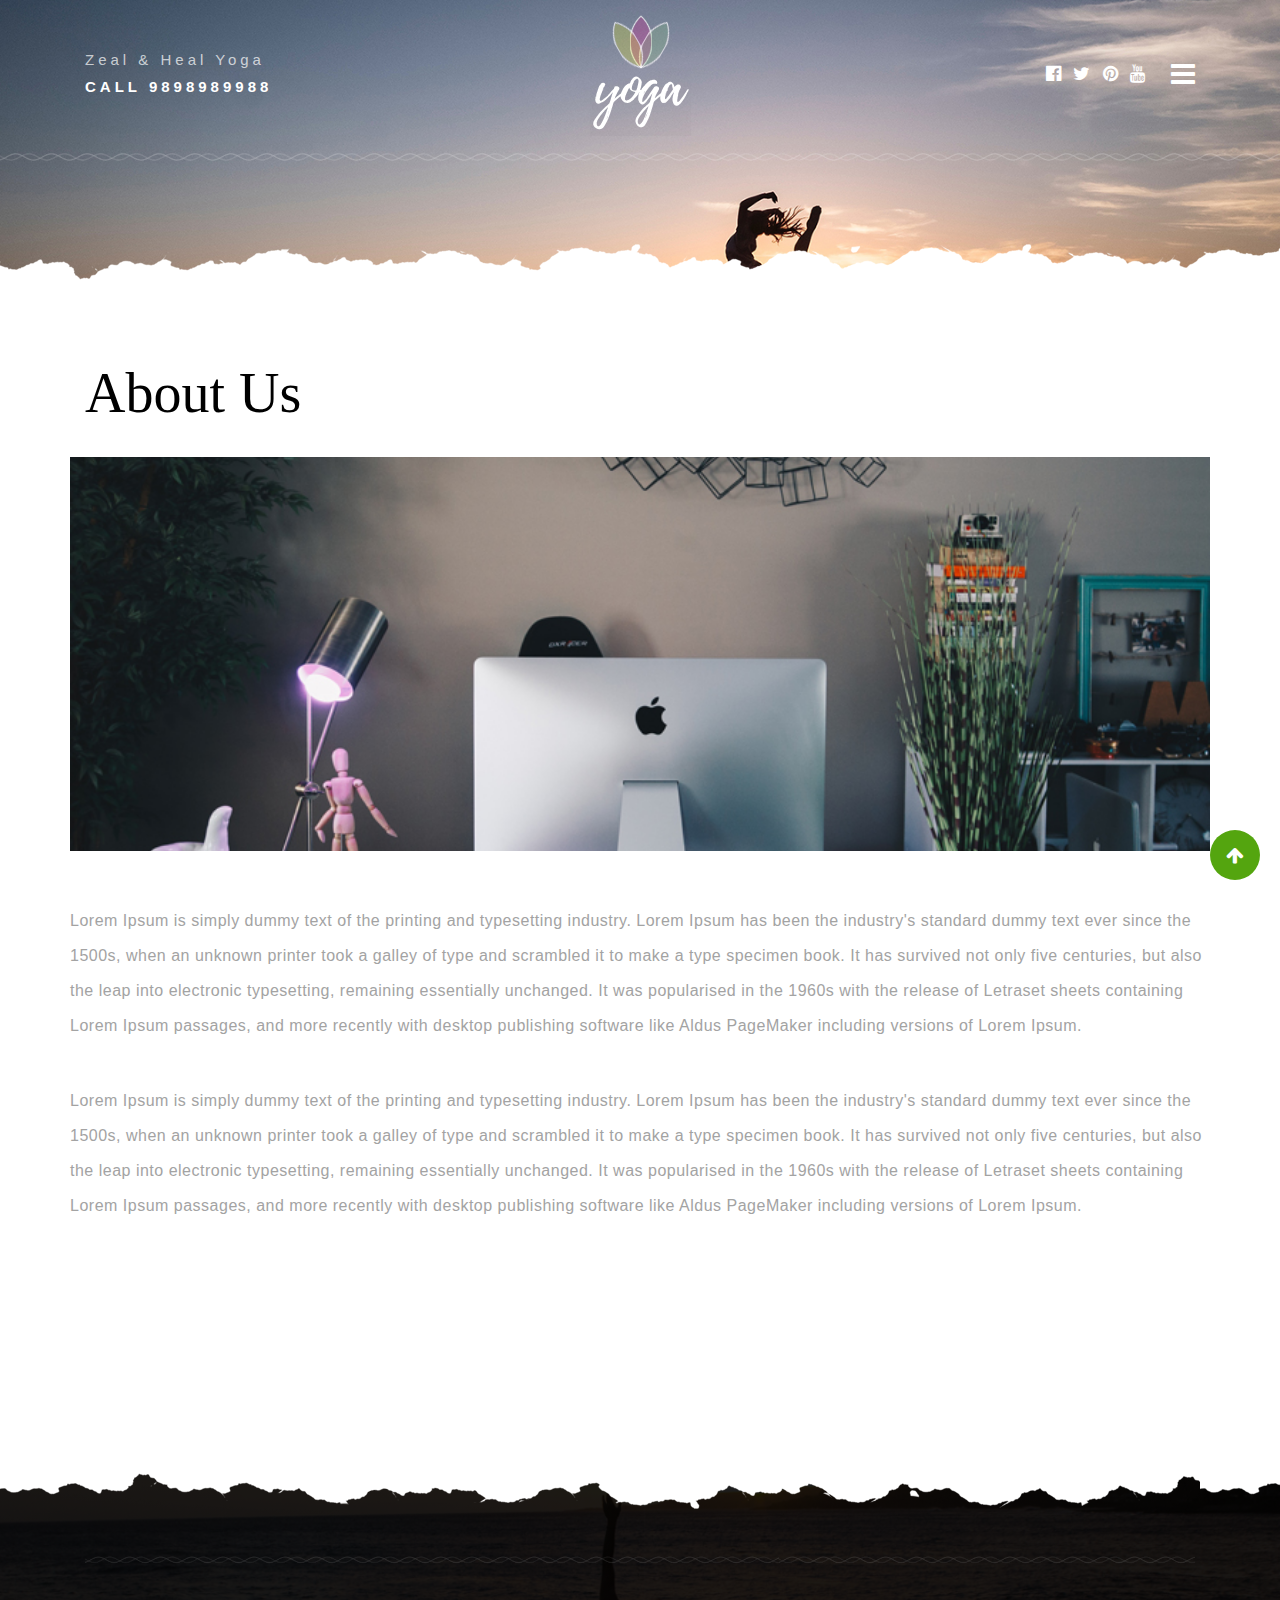
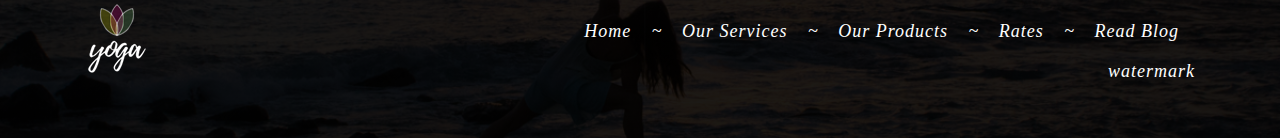
<file: about.html>
<!doctype html>
<html lang="en">

<head>
    <!-- Required meta tags -->
    <meta charset="utf-8">
    <meta name="viewport" content="width=device-width, initial-scale=1, shrink-to-fit=no">
    <meta name="description" content="">
    <meta name="author" content="">
    <title>Shoppy</title>
    <!-- Bootstrap CSS -->
    <link rel="stylesheet" href="https://maxcdn.bootstrapcdn.com/bootstrap/4.0.0/css/bootstrap.min.css" integrity="sha384-Gn5384xqQ1aoWXA+058RXPxPg6fy4IWvTNh0E263XmFcJlSAwiGgFAW/dAiS6JXm" crossorigin="anonymous">
    <link href="https://fonts.googleapis.com/css?family=Montserrat:100,200,300,400,500,600,700,800|Old+Standard+TT:400,400i,700" rel="stylesheet">
    <link href="https://cdnjs.cloudflare.com/ajax/libs/font-awesome/4.7.0/css/font-awesome.css" rel="stylesheet">
    <link rel="stylesheet" href="css/animate.css">
    <link rel="stylesheet" href="css/main.css">
    <style>
        .banner-home {
            height: auto;
            padding-top: 200px;
        }

    </style>
</head>

<body>
    <!-- Header section Start-->
    <header class="top">
        <div id="mySidenav" class="sidenav">
            <a href="javascript:void(0)" class="closebtn" onclick="closeNav()">&times;</a>
            <a class="active" href="index.html">Home</a>
            <a href="about.html">About</a>
            <a href="services.html">Programs</a>
            <a href="blog-page.html">Blog</a>
        </div>

        <nav id="navbar">
            <!-- container Start-->
            <div class="container">
                <!--Row Start-->
                <div class="row">
                    <div class="col-lg-5 col-md-5 align-self-center left-side">
                        <p>Zeal & Heal Yoga <span>call 9898989988</span></p>
                    </div>
                    <div class="col-lg-2 col-md-2 col-5 align-self-center logo">
                        <a href="index.html"><img src="images/nav-logo.png" alt="logo"></a>
                    </div>
                    <div class="col-lg-5 col-md-5 col-7 align-self-center right-side">
                        <div class="social-icons square">
                            <!-- Page Content -->
                            <div id="page-content-wrapper">
                                <span class="slide-menu" onclick="openNav()"><i class="fa fa-bars" aria-hidden="true"></i></span>
                            </div>
                        </div>
                        <div class="social-icons another">
                            <i class="fa fa-facebook-official" aria-hidden="true"></i>
                            <i class="fa fa-twitter" aria-hidden="true"></i>
                            <i class="fa fa-pinterest" aria-hidden="true"></i>
                            <i class="fa fa-youtube" aria-hidden="true"></i>
                        </div>
                    </div>
                </div>
                <!--Row Ended-->
            </div>
            <!-- container Ended-->
        </nav>
        <img class="border-img" src="images/border.png" width="100%" alt="">
    </header>
    <!-- Header section Ended-->

    <section class="banner-another"></section>
    <!-- About Section Start -->
    <div id="about-us">
        <div class="container">
            <h3 data-aos="fade-up" data-aos-delay="300">About us</h3>
            <div class="row" data-aos="fade-up" data-aos-delay="500">
                <div>
                    <img src="images/about.jpg" alt="about-bg" class="thumbnail image">
                    <p>Lorem Ipsum is simply dummy text of the printing and typesetting industry. Lorem Ipsum has been the industry's standard dummy text ever since the 1500s, when an unknown printer took a galley of type and scrambled it to make a type specimen book. It has survived not only five centuries, but also the leap into electronic typesetting, remaining essentially unchanged. It was popularised in the 1960s with the release of Letraset sheets containing Lorem Ipsum passages, and more recently with desktop publishing software like Aldus PageMaker including versions of Lorem Ipsum.</p>
                    <p>Lorem Ipsum is simply dummy text of the printing and typesetting industry. Lorem Ipsum has been the industry's standard dummy text ever since the 1500s, when an unknown printer took a galley of type and scrambled it to make a type specimen book. It has survived not only five centuries, but also the leap into electronic typesetting, remaining essentially unchanged. It was popularised in the 1960s with the release of Letraset sheets containing Lorem Ipsum passages, and more recently with desktop publishing software like Aldus PageMaker including versions of Lorem Ipsum.</p>
                </div>
            </div>
        </div>
    </div>
    <!-- About Section End -->

    <footer class="contact">
        <div class="gradient"></div>
        <div class="copyright">
            <div class="container">
                <div class="row border-img">
                    <div class="col-md-12">
                        <img src="images/border.png" alt="">
                    </div>
                </div>
            </div>
            <div class="container">
                <div class="row">
                    <div class="col-lg-3 col-md-12">
                        <a href="index.html"><img src="images/footer-logo-bg.png" alt="logo"></a>
                    </div>
                    <div class="col-lg-9 col-md-12 right-part">
                        <ul class="ml-auto">
                            <li class="nav-item active">
                                <a class="nav-link active" href="index.html">Home <span class="sr-only">(current)</span></a>
                            </li>
                            <li><a class="hidden-xs">~</a></li>
                  <li class="nav-item"><a class="nav-link" href="#">Our Services</a></li>
                            <li><a class="hidden-xs">~</a></li>
                            <li class="nav-item"><a class="nav-link" href="#">Our Products</a></li>
                            <li><a class="hidden-xs">~</a></li>
                            <li class="nav-item"><a class="nav-link" href="#">Rates</a></li>
                            <li><a class="hidden-xs">~</a></li>
                            <li class="nav-item"><a class="nav-link" href="#">Read Blog</a></li>
                        </ul>
                        <p> watermark</p>
                    </div>
                </div>
            </div>
        </div>
    </footer>
    <!-- Return to Top -->
    <a href="javascript:" id="return-to-top"><i class="fa fa-arrow-up" aria-hidden="true"></i></a>

    <!-- jQuery first, then Popper.js, then Bootstrap JS -->
    <script src="https://ajax.googleapis.com/ajax/libs/jquery/3.3.1/jquery.min.js"></script>
    <script src="https://cdnjs.cloudflare.com/ajax/libs/popper.js/1.12.9/umd/popper.min.js" integrity="sha384-ApNbgh9B+Y1QKtv3Rn7W3mgPxhU9K/ScQsAP7hUibX39j7fakFPskvXusvfa0b4Q" crossorigin="anonymous"></script>
    <script src="https://maxcdn.bootstrapcdn.com/bootstrap/4.0.0/js/bootstrap.min.js" integrity="sha384-JZR6Spejh4U02d8jOt6vLEHfe/JQGiRRSQQxSfFWpi1MquVdAyjUar5+76PVCmYl" crossorigin="anonymous"></script>
    <!-- Custom JavaScript -->
    <script src="js/animate.js"></script>
    <script src="js/custom.js"></script>
    <script>


    </script>
</body>

</html>
</file>
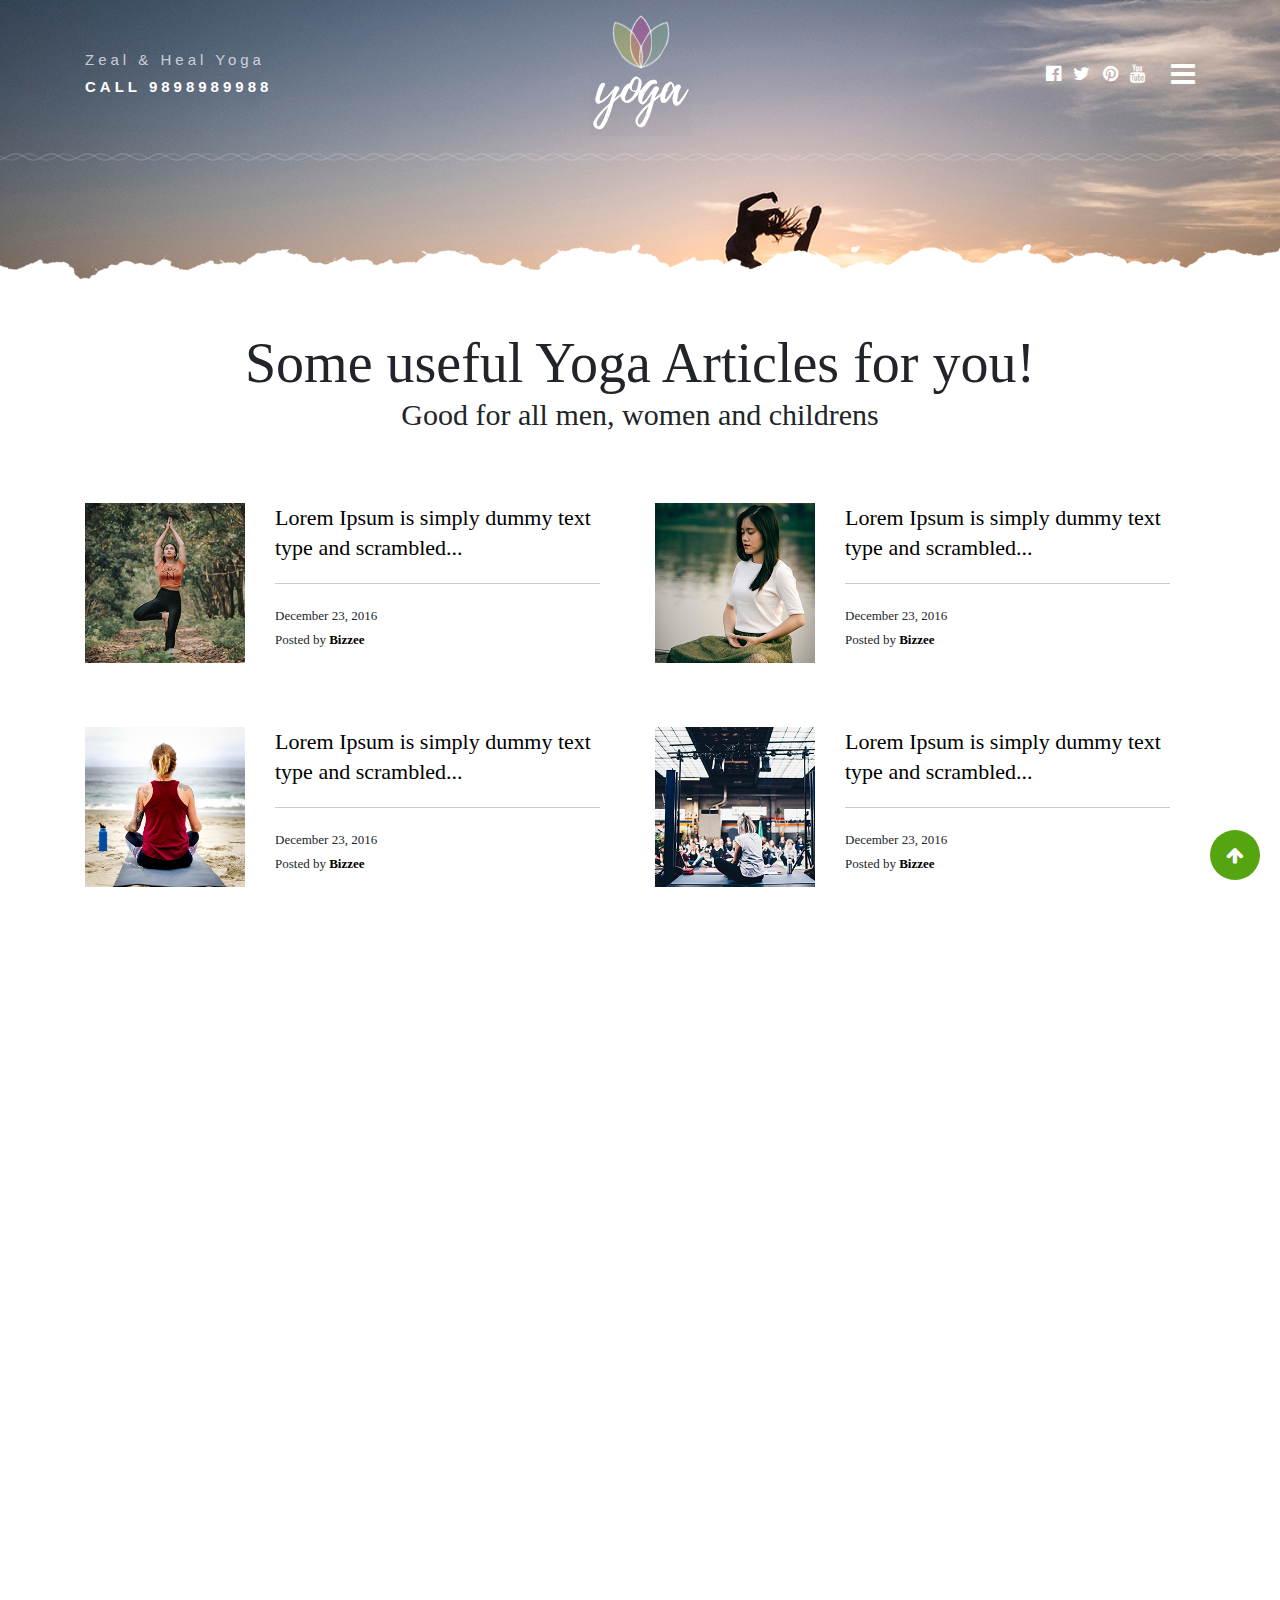
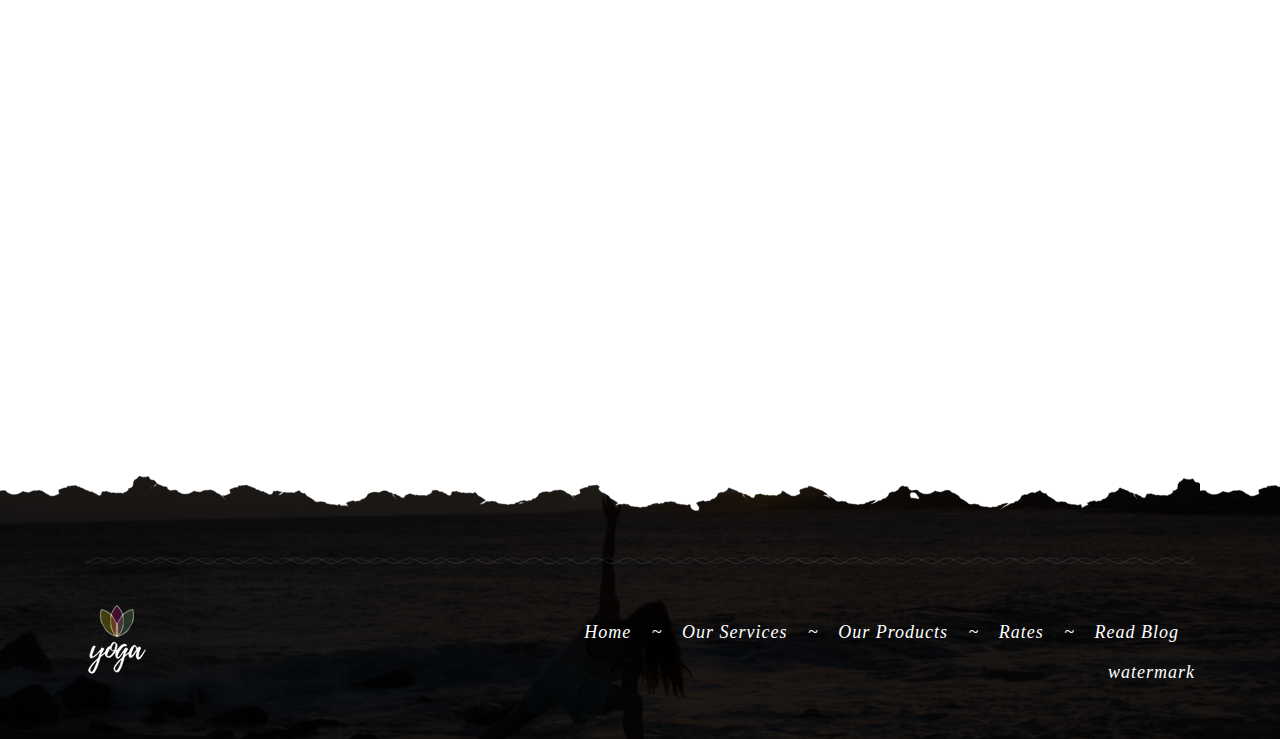
<file: blog-page.html>
<!doctype html>
<html lang="en">

<head>
    <!-- Required meta tags -->
    <meta charset="utf-8">
    <meta name="viewport" content="width=device-width, initial-scale=1, shrink-to-fit=no">
    <meta name="description" content="">
    <meta name="author" content="">
    <title>Shoppy</title>
    <!-- Bootstrap CSS -->
    <link rel="stylesheet" href="https://maxcdn.bootstrapcdn.com/bootstrap/4.0.0/css/bootstrap.min.css" integrity="sha384-Gn5384xqQ1aoWXA+058RXPxPg6fy4IWvTNh0E263XmFcJlSAwiGgFAW/dAiS6JXm" crossorigin="anonymous">
    <link href="https://fonts.googleapis.com/css?family=Montserrat:100,200,300,400,500,600,700,800|Old+Standard+TT:400,400i,700" rel="stylesheet">
    <link href="https://cdnjs.cloudflare.com/ajax/libs/font-awesome/4.7.0/css/font-awesome.css" rel="stylesheet">
    <link rel="stylesheet" href="css/animate.css">
    <link rel="stylesheet" href="css/main.css">
    <style>
        .banner-home {
            height: auto;
            padding-top: 200px;
        }

    </style>
</head>

<body>
    <!-- Header section Start-->
    <header class="top">
        <div id="mySidenav" class="sidenav">
            <a href="javascript:void(0)" class="closebtn" onclick="closeNav()">&times;</a>
            <a class="active" href="index.html">Home</a>
            <a href="about.html">About</a>
            <a href="services.html">Programs</a>
            <a href="blog-page.html">Blog</a>
        </div>

        <nav id="navbar">
            <!-- container Start-->
            <div class="container">
                <!--Row Start-->
                <div class="row">
                    <div class="col-lg-5 col-md-5 align-self-center left-side">
                        <p>Zeal & Heal Yoga <span>call 9898989988</span></p>
                    </div>
                    <div class="col-lg-2 col-md-2 col-5 align-self-center logo">
                        <a href="index.html"><img src="images/nav-logo.png" alt="logo"></a>
                    </div>
                    <div class="col-lg-5 col-md-5 col-7 align-self-center right-side">
                        <div class="social-icons square">
                            <!-- Page Content -->
                            <div id="page-content-wrapper">
                                <span class="slide-menu" onclick="openNav()"><i class="fa fa-bars" aria-hidden="true"></i></span>
                            </div>
                        </div>
                        <div class="social-icons another">
                            <i class="fa fa-facebook-official" aria-hidden="true"></i>
                            <i class="fa fa-twitter" aria-hidden="true"></i>
                            <i class="fa fa-pinterest" aria-hidden="true"></i>
                            <i class="fa fa-youtube" aria-hidden="true"></i>
                        </div>
                    </div>
                </div>
                <!--Row Ended-->
            </div>
            <!-- container Ended-->
        </nav>
        <img class="border-img" src="images/border.png" width="100%" alt="">
    </header>
    <!-- Header section Ended-->

    <section class="banner-another ">
        <!-- Banner section Start-->
    </section>
    <section class="blog-page">
        <div class="container">
            <div class="row">
                <div class="col-md-12 col-12 heading" data-aos="fade-up" data-aos-delay="300">
                    <h2>Some useful Yoga Articles for you!</h2>
                    <h3>Good for all men, women and childrens</h3>
                </div>
            </div>
            <div class="row">
                <div class="col-md-12 col-12" data-aos="fade-up" data-aos-delay="400">
                    <div class="row">
                        <div class="col-lg-6 col-md-12 col-12">
                            <div class="row">
                                <div class="col-md-4">
                                    <figure>
                                        <a href="blog_single.html"><img src="images/blog-1.jpg" alt="The Pulpit Rock" width="304" height="228"></a>
                                    </figure>
                                </div>
                                <div class="col-md-8 inner-content">
                                    <h4><a href="blog_single.html">Lorem Ipsum is simply dummy text type and scrambled...</a></h4>
                                    <p><span>December 23, 2016</span>Posted by <b><a href="blog_single.html">Bizzee</a></b></p>
                                </div>
                            </div>
                        </div>
                        <div class="col-lg-6 col-md-12 col-12">
                            <div class="row">
                                <div class="col-md-4">
                                    <figure>
                                        <a href="blog_single.html"><img src="images/blog-2.jpg" alt="The Pulpit Rock" width="304" height="228"></a>
                                    </figure>
                                </div>
                                <div class="col-md-8 inner-content">
                                    <h4><a href="blog_single.html">Lorem Ipsum is simply dummy text type and scrambled...</a></h4>
                                    <p><span>December 23, 2016</span>Posted by <b><a href="blog_single.html">Bizzee</a></b></p>
                                    <p></p>
                                </div>
                            </div>
                        </div>
                    </div>
                </div>
                <div class="col-md-12 col-12" data-aos="fade-up" data-aos-delay="400">
                    <div class="row">
                        <div class="col-lg-6 col-md-12 col-12">
                            <div class="row">
                                <div class="col-md-4">
                                    <figure>
                                        <a href="blog_single.html"><img src="images/blog-3.jpg" alt="The Pulpit Rock" width="304" height="228"></a>
                                    </figure>
                                </div>
                                <div class="col-md-8 inner-content">
                                    <h4><a href="blog_single.html">Lorem Ipsum is simply dummy text type and scrambled...</a></h4>
                                    <p><span>December 23, 2016</span>Posted by <b><a href="blog_single.html">Bizzee</a></b></p>
                                </div>
                            </div>
                        </div>
                        <div class="col-lg-6 col-md-12 col-12">
                            <div class="row">
                                <div class="col-md-4">
                                    <figure>
                                        <a href="blog_single.html"><img src="images/blog-4.jpg" alt="The Pulpit Rock" width="304" height="228"></a>
                                    </figure>
                                </div>
                                <div class="col-md-8 inner-content">
                                    <h4><a href="blog_single.html">Lorem Ipsum is simply dummy text type and scrambled...</a></h4>
                                    <p><span>December 23, 2016</span>Posted by <b><a href="blog_single.html">Bizzee</a></b></p>
                                </div>
                            </div>
                        </div>
                    </div>
                </div>
            </div>
            <div class="row">
                <div class="col-md-12 col-12" data-aos="fade-up" data-aos-delay="400">
                    <div class="row">
                        <div class="col-lg-6 col-md-12 col-12">
                            <div class="row">
                                <div class="col-md-4">
                                    <figure>
                                        <a href="blog_single.html"><img src="images/blog-1.jpg" alt="The Pulpit Rock" width="304" height="228"></a>
                                    </figure>
                                </div>
                                <div class="col-md-8 inner-content">
                                    <h4><a href="blog_single.html">Lorem Ipsum is simply dummy text type and scrambled...</a></h4>
                                    <p><span>December 23, 2016</span>Posted by <b><a href="blog_single.html">Bizzee</a></b></p>
                                </div>
                            </div>
                        </div>
                        <div class="col-lg-6 col-md-12 col-12">
                            <div class="row">
                                <div class="col-md-4">
                                    <figure>
                                        <a href="blog_single.html"><img src="images/blog-2.jpg" alt="The Pulpit Rock" width="304" height="228"></a>
                                    </figure>
                                </div>
                                <div class="col-md-8 inner-content">
                                    <h4><a href="blog_single.html">Lorem Ipsum is simply dummy text type and scrambled...</a></h4>
                                    <p><span>December 23, 2016</span>Posted by <b><a href="blog_single.html">Bizzee</a></b></p>
                                    <p></p>
                                </div>
                            </div>
                        </div>
                    </div>
                </div>
                <div class="col-md-12 col-12" data-aos="fade-up" data-aos-delay="400">
                    <div class="row">
                        <div class="col-lg-6 col-md-12 col-12">
                            <div class="row">
                                <div class="col-md-4">
                                    <figure>
                                        <a href="blog_single.html"><img src="images/blog-3.jpg" alt="The Pulpit Rock" width="304" height="228"></a>
                                    </figure>
                                </div>
                                <div class="col-md-8 inner-content">
                                    <h4><a href="blog_single.html">Lorem Ipsum is simply dummy text type and scrambled...</a></h4>
                                    <p><span>December 23, 2016</span>Posted by <b><a href="blog_single.html">Bizzee</a></b></p>
                                </div>
                            </div>
                        </div>
                        <div class="col-lg-6 col-md-12 col-12">
                            <div class="row">
                                <div class="col-md-4">
                                    <figure>
                                        <a href="blog_single.html"><img src="images/blog-4.jpg" alt="The Pulpit Rock" width="304" height="228"></a>
                                    </figure>
                                </div>
                                <div class="col-md-8 inner-content">
                                    <h4><a href="blog_single.html">Lorem Ipsum is simply dummy text type and scrambled...</a></h4>
                                    <p><span>December 23, 2016</span>Posted by <b><a href="blog_single.html">Bizzee</a></b></p>
                                    <p></p>
                                </div>
                            </div>
                        </div>
                    </div>
                </div>
            </div>
            <div class="row">
                <div class="col-md-12 col-12" data-aos="fade-up" data-aos-delay="400">
                    <div class="row">
                        <div class="col-lg-6 col-md-12 col-12">
                            <div class="row">
                                <div class="col-md-4">
                                    <figure>
                                        <a href="blog_single.html"><img src="images/blog-1.jpg" alt="The Pulpit Rock" width="304" height="228"></a>
                                    </figure>
                                </div>
                                <div class="col-md-8 inner-content">
                                    <h4><a href="blog_single.html">Lorem Ipsum is simply dummy text type and scrambled...</a></h4>
                                    <p><span>December 23, 2016</span>Posted by <b><a href="blog_single.html">Bizzee</a></b></p>
                                </div>
                            </div>
                        </div>
                        <div class="col-lg-6 col-md-12 col-12">
                            <div class="row">
                                <div class="col-md-4">
                                    <figure>
                                        <a href="blog_single.html"><img src="images/blog-2.jpg" alt="The Pulpit Rock" width="304" height="228"></a>
                                    </figure>
                                </div>
                                <div class="col-md-8 inner-content">
                                    <h4><a href="blog_single.html">Lorem Ipsum is simply dummy text type and scrambled...</a></h4>
                                    <p><span>December 23, 2016</span>Posted by <b><a href="blog_single.html">Bizzee</a></b></p>
                                    <p></p>
                                </div>
                            </div>
                        </div>
                    </div>
                </div>
                <div class="col-md-12 col-12" data-aos="fade-up" data-aos-delay="400">
                    <div class="row">
                        <div class="col-lg-6 col-md-12 col-12">
                            <div class="row">
                                <div class="col-md-4">
                                    <figure>
                                        <a href="blog_single.html"><img src="images/blog-3.jpg" alt="The Pulpit Rock" width="304" height="228"></a>
                                    </figure>
                                </div>
                                <div class="col-md-8 inner-content">
                                    <h4><a href="blog_single.html">Lorem Ipsum is simply dummy text type and scrambled...</a></h4>
                                    <p><span>December 23, 2016</span>Posted by <b><a href="blog_single.html">Bizzee</a></b></p>
                                </div>
                            </div>
                        </div>
                        <div class="col-lg-6 col-md-12 col-12">
                            <div class="row">
                                <div class="col-md-4">
                                    <figure>
                                        <a href="blog_single.html"><img src="images/blog-4.jpg" alt="The Pulpit Rock" width="304" height="228"></a>
                                    </figure>
                                </div>
                                <div class="col-md-8 inner-content">
                                    <h4><a href="blog_single.html">Lorem Ipsum is simply dummy text type and scrambled...</a></h4>
                                    <p><span>December 23, 2016</span>Posted by <b><a href="blog_single.html">Bizzee</a></b></p>
                                    <p></p>
                                </div>
                            </div>
                        </div>
                    </div>
                </div>
            </div>
            <div class="row">
                <div class="col-md-12 col-12 button" data-aos="fade-up" data-aos-delay="400">
                    <a class="btn btn-success" href="blog-page.html" role="button">load more</a>
                </div>
            </div>
        </div>
    </section>
    <footer class="contact">
        <div class="gradient"></div>
        <div class="copyright">
            <div class="container">
                <div class="row border-img">
                    <div class="col-md-12">
                        <img src="images/border.png" alt="">
                    </div>
                </div>
            </div>
            <div class="container">
                <div class="row">
                    <div class="col-lg-3 col-md-12">
                        <a href="index.html"><img src="images/footer-logo-bg.png" alt="logo"></a>
                    </div>
                    <div class="col-lg-9 col-md-12 right-part">
                        <ul class="ml-auto">
                            <li class="nav-item active">
                                <a class="nav-link active" href="index.html">Home <span class="sr-only">(current)</span></a>
                            </li>
                            <li><a class="hidden-xs">~</a></li>
                  <li class="nav-item"><a class="nav-link" href="#">Our Services</a></li>
                            <li><a class="hidden-xs">~</a></li>
                            <li class="nav-item"><a class="nav-link" href="#">Our Products</a></li>
                            <li><a class="hidden-xs">~</a></li>
                            <li class="nav-item"><a class="nav-link" href="#">Rates</a></li>
                            <li><a class="hidden-xs">~</a></li>
                            <li class="nav-item"><a class="nav-link" href="#">Read Blog</a></li>
                        </ul>
                        <p> watermark</p>
                    </div>
                </div>
            </div>
        </div>
    </footer>
    <!-- Return to Top -->
    <a href="javascript:" id="return-to-top"><i class="fa fa-arrow-up" aria-hidden="true"></i></a>

    <!-- jQuery first, then Popper.js, then Bootstrap JS -->
    <script src="https://ajax.googleapis.com/ajax/libs/jquery/3.3.1/jquery.min.js"></script>
    <script src="https://cdnjs.cloudflare.com/ajax/libs/popper.js/1.12.9/umd/popper.min.js" integrity="sha384-ApNbgh9B+Y1QKtv3Rn7W3mgPxhU9K/ScQsAP7hUibX39j7fakFPskvXusvfa0b4Q" crossorigin="anonymous"></script>
    <script src="https://maxcdn.bootstrapcdn.com/bootstrap/4.0.0/js/bootstrap.min.js" integrity="sha384-JZR6Spejh4U02d8jOt6vLEHfe/JQGiRRSQQxSfFWpi1MquVdAyjUar5+76PVCmYl" crossorigin="anonymous"></script>
    <!-- Custom JavaScript -->
    <script src="js/animate.js"></script>
    <script src="js/custom.js"></script>
    <script>


    </script>
</body>

</html>
</file>
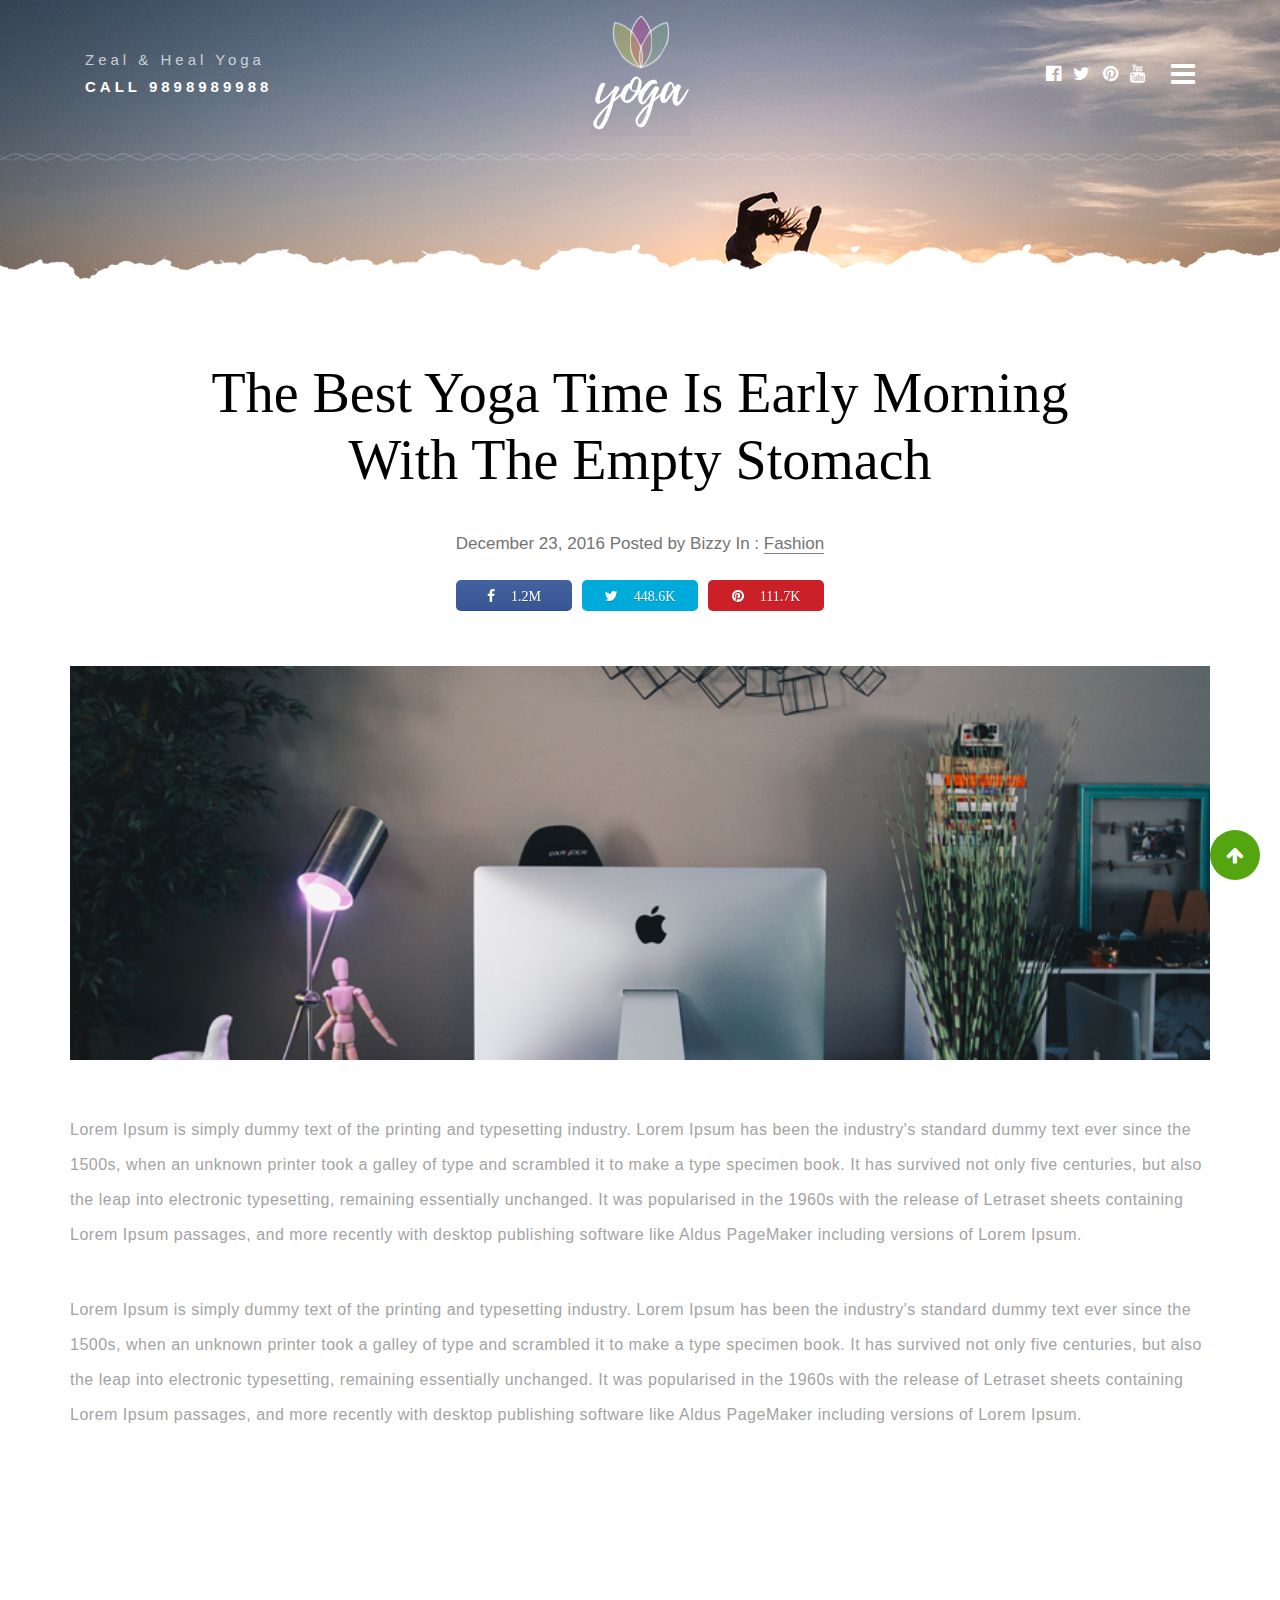
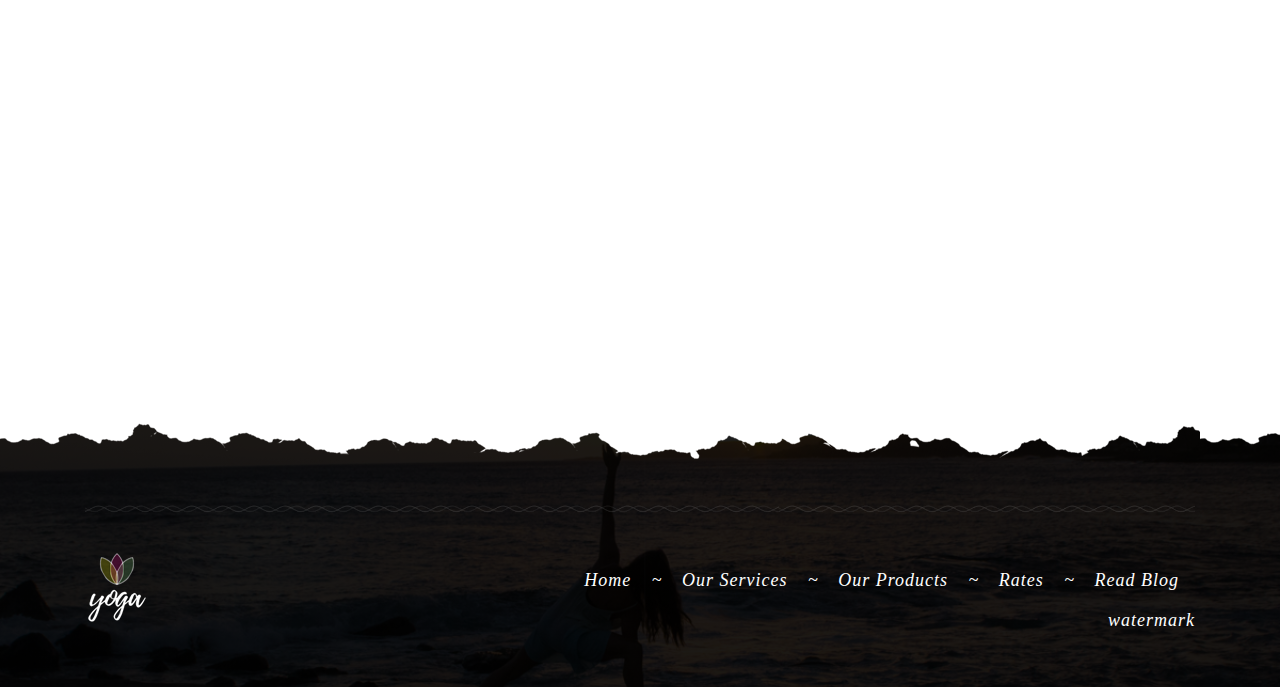
<file: blog_single.html>
<!doctype html>
<html lang="en">

<head>
    <!-- Required meta tags -->
    <meta charset="utf-8">
    <meta name="viewport" content="width=device-width, initial-scale=1, shrink-to-fit=no">
    <meta name="description" content="">
    <meta name="author" content="">
    <title>Shoppy</title>
    <!-- Bootstrap CSS -->
    <link rel="stylesheet" href="https://maxcdn.bootstrapcdn.com/bootstrap/4.0.0/css/bootstrap.min.css" integrity="sha384-Gn5384xqQ1aoWXA+058RXPxPg6fy4IWvTNh0E263XmFcJlSAwiGgFAW/dAiS6JXm" crossorigin="anonymous">
    <link href="https://fonts.googleapis.com/css?family=Montserrat:100,200,300,400,500,600,700,800|Old+Standard+TT:400,400i,700" rel="stylesheet">
    <link href="https://cdnjs.cloudflare.com/ajax/libs/font-awesome/4.7.0/css/font-awesome.css" rel="stylesheet">
    <link rel="stylesheet" href="css/animate.css">
    <link rel="stylesheet" href="css/main.css">
    <style>
        .banner-home {
            height: auto;
            padding-top: 200px;
        }

    </style>
</head>

<body>
    <!-- Header section Start-->
    <header class="top">
        <div id="mySidenav" class="sidenav">
            <a href="javascript:void(0)" class="closebtn" onclick="closeNav()">&times;</a>
            <a class="active" href="index.html">Home</a>
            <a href="about.html">About</a>
            <a href="services.html">Services</a>
            <a href="products.html">Products</a>
            <a href="rates.html">Rates</a>
            <a href="blog-page.html">Blog</a>
        </div>

        <nav id="navbar">
            <!-- container Start-->
            <div class="container">
                <!--Row Start-->
                <div class="row">
                    <div class="col-lg-5 col-md-5 align-self-center left-side">
                        <p>Zeal & Heal Yoga <span>call 9898989988</span></p>
                    </div>
                    <div class="col-lg-2 col-md-2 col-5 align-self-center logo">
                        <a href="index.html"><img src="images/nav-logo.png" alt="logo"></a>
                    </div>
                    <div class="col-lg-5 col-md-5 col-7 align-self-center right-side">
                        <div class="social-icons square">
                            <!-- Page Content -->
                            <div id="page-content-wrapper">
                                <span class="slide-menu" onclick="openNav()"><i class="fa fa-bars" aria-hidden="true"></i></span>
                            </div>
                        </div>
                        <div class="social-icons another">
                            <i class="fa fa-facebook-official" aria-hidden="true"></i>
                            <i class="fa fa-twitter" aria-hidden="true"></i>
                            <i class="fa fa-pinterest" aria-hidden="true"></i>
                            <i class="fa fa-youtube" aria-hidden="true"></i>
                        </div>
                    </div>
                </div>
                <!--Row Ended-->
            </div>
            <!-- container Ended-->
        </nav>
        <img class="border-img" src="images/border.png" width="100%" alt="">
    </header>
    <!-- Header section Ended-->

    <section class="banner-another"></section>
    <!-- About Section Start -->
    <div id="blog_single">
        <div class="container">
            <h3 data-aos="fade-up" data-aos-delay="300">The Best Yoga Time is Early Morning <span>with the empty stomach</span></h3>
            <div class="inner-text" data-aos="fade-up" data-aos-delay="400">
                <h4>December 23, 2016 Posted by Bizzy In : <span><a href="#">Fashion</a></span></h4>
            </div>
            <ul class="mbm_social" data-aos="fade-up" data-aos-delay="500">
                <li><a class="social-facebook" href="#">
            		<i class="fa fa-facebook"><small>1.2m</small></i>
            		
            		<div class="tooltip"><span>facebook</span></div>
            		</a>
                </li>
                <li><a class="social-twitter" href="#">
            		<i class="fa fa-twitter"><small>448.6k</small></i>
            		<div class="tooltip"><span>Twitter</span></div>
            		</a>
                </li>
                <li><a class="social-google-plus" href="#">
            		<i class="fa fa-pinterest" aria-hidden="true"><small>111.7k</small></i>
            		<div class="tooltip"><span>google+</span></div>
            		</a>
                </li>
            </ul>
            <div class="row" data-aos="fade-up" data-aos-delay="600">
                <div>
                    <img src="images/about.jpg" alt="about-bg" class="thumbnail image">
                    <p>Lorem Ipsum is simply dummy text of the printing and typesetting industry. Lorem Ipsum has been the industry's standard dummy text ever since the 1500s, when an unknown printer took a galley of type and scrambled it to make a type specimen book. It has survived not only five centuries, but also the leap into electronic typesetting, remaining essentially unchanged. It was popularised in the 1960s with the release of Letraset sheets containing Lorem Ipsum passages, and more recently with desktop publishing software like Aldus PageMaker including versions of Lorem Ipsum.</p>
                    <p>Lorem Ipsum is simply dummy text of the printing and typesetting industry. Lorem Ipsum has been the industry's standard dummy text ever since the 1500s, when an unknown printer took a galley of type and scrambled it to make a type specimen book. It has survived not only five centuries, but also the leap into electronic typesetting, remaining essentially unchanged. It was popularised in the 1960s with the release of Letraset sheets containing Lorem Ipsum passages, and more recently with desktop publishing software like Aldus PageMaker including versions of Lorem Ipsum.</p>
                </div>
            </div>
        </div>
    </div>
    <!-- About Section End -->
    <section class="blog-page-another">
        <div class="container">
            <div class="row">
                <div class="col-md-12 col-12 heading" data-aos="fade-up" data-aos-delay="300">
                    <h2>Similar Articles</h2>
                </div>
            </div>
            <div class="row" data-aos="fade-up" data-aos-delay="400">
                <div class="col-md-12 col-12">
                    <div class="row">
                        <div class="col-lg-6 col-md-12 col-12">
                            <div class="row">
                                <div class="col-md-4">
                                    <figure>
                                        <a href="blog_single.html"><img src="images/blog-3.jpg" alt="The Pulpit Rock" width="304" height="228"></a>
                                    </figure>
                                </div>
                                <div class="col-md-8 inner-content">
                                    <h4><a href="blog_single.html">Lorem Ipsum is simply dummy text type and scrambled...</a></h4>
                                    <p><span>December 23, 2016</span>Posted by <b><a href="blog_single.html">Bizzee</a></b></p>
                                </div>
                            </div>
                        </div>
                        <div class="col-lg-6 col-md-12 col-12">
                            <div class="row">
                                <div class="col-md-4">
                                    <figure>
                                        <a href="blog_single.html"><img src="images/blog-4.jpg" alt="The Pulpit Rock" width="304" height="228"></a>
                                    </figure>
                                </div>
                                <div class="col-md-8 inner-content">
                                    <h4><a href="blog_single.html">Lorem Ipsum is simply dummy text type and scrambled...</a></h4>
                                    <p><span>December 23, 2016</span>Posted by <b><a href="blog_single.html">Bizzee</a></b></p>
                                    <p></p>
                                </div>
                            </div>
                        </div>
                    </div>
                </div>
            </div>
        </div>
    </section>

    <footer class="contact">
        <div class="gradient"></div>
        <div class="copyright">
            <div class="container">
                <div class="row border-img">
                    <div class="col-md-12">
                        <img src="images/border.png" alt="">
                    </div>
                </div>
            </div>
            <div class="container">
                <div class="row">
                    <div class="col-lg-3 col-md-12">
                        <a href="index.html"><img src="images/footer-logo-bg.png" alt="logo"></a>
                    </div>
                    <div class="col-lg-9 col-md-12 right-part">
                        <ul class="ml-auto">
                            <li class="nav-item active">
                                <a class="nav-link active" href="index.html">Home <span class="sr-only">(current)</span></a>
                            </li>
                            <li><a class="hidden-xs">~</a></li>
                  <li class="nav-item"><a class="nav-link" href="#">Our Services</a></li>
                            <li><a class="hidden-xs">~</a></li>
                            <li class="nav-item"><a class="nav-link" href="#">Our Products</a></li>
                            <li><a class="hidden-xs">~</a></li>
                            <li class="nav-item"><a class="nav-link" href="#">Rates</a></li>
                            <li><a class="hidden-xs">~</a></li>
                            <li class="nav-item"><a class="nav-link" href="#">Read Blog</a></li>
                        </ul>
                        <p> watermark</p>
                    </div>
                </div>
            </div>
        </div>
    </footer>
    <!-- Return to Top -->
    <a href="javascript:" id="return-to-top"><i class="fa fa-arrow-up" aria-hidden="true"></i></a>

    <!-- jQuery first, then Popper.js, then Bootstrap JS -->
    <script src="https://ajax.googleapis.com/ajax/libs/jquery/3.3.1/jquery.min.js"></script>
    <script src="https://cdnjs.cloudflare.com/ajax/libs/popper.js/1.12.9/umd/popper.min.js" integrity="sha384-ApNbgh9B+Y1QKtv3Rn7W3mgPxhU9K/ScQsAP7hUibX39j7fakFPskvXusvfa0b4Q" crossorigin="anonymous"></script>
    <script src="https://maxcdn.bootstrapcdn.com/bootstrap/4.0.0/js/bootstrap.min.js" integrity="sha384-JZR6Spejh4U02d8jOt6vLEHfe/JQGiRRSQQxSfFWpi1MquVdAyjUar5+76PVCmYl" crossorigin="anonymous"></script>
    <!-- Custom JavaScript -->
    <script src="js/animate.js"></script>
    <script src="js/custom.js"></script>
    <script>
        Home~Our Services~Our Products~Rates~Read Blog

    </script>
</body>

</html>
</file>
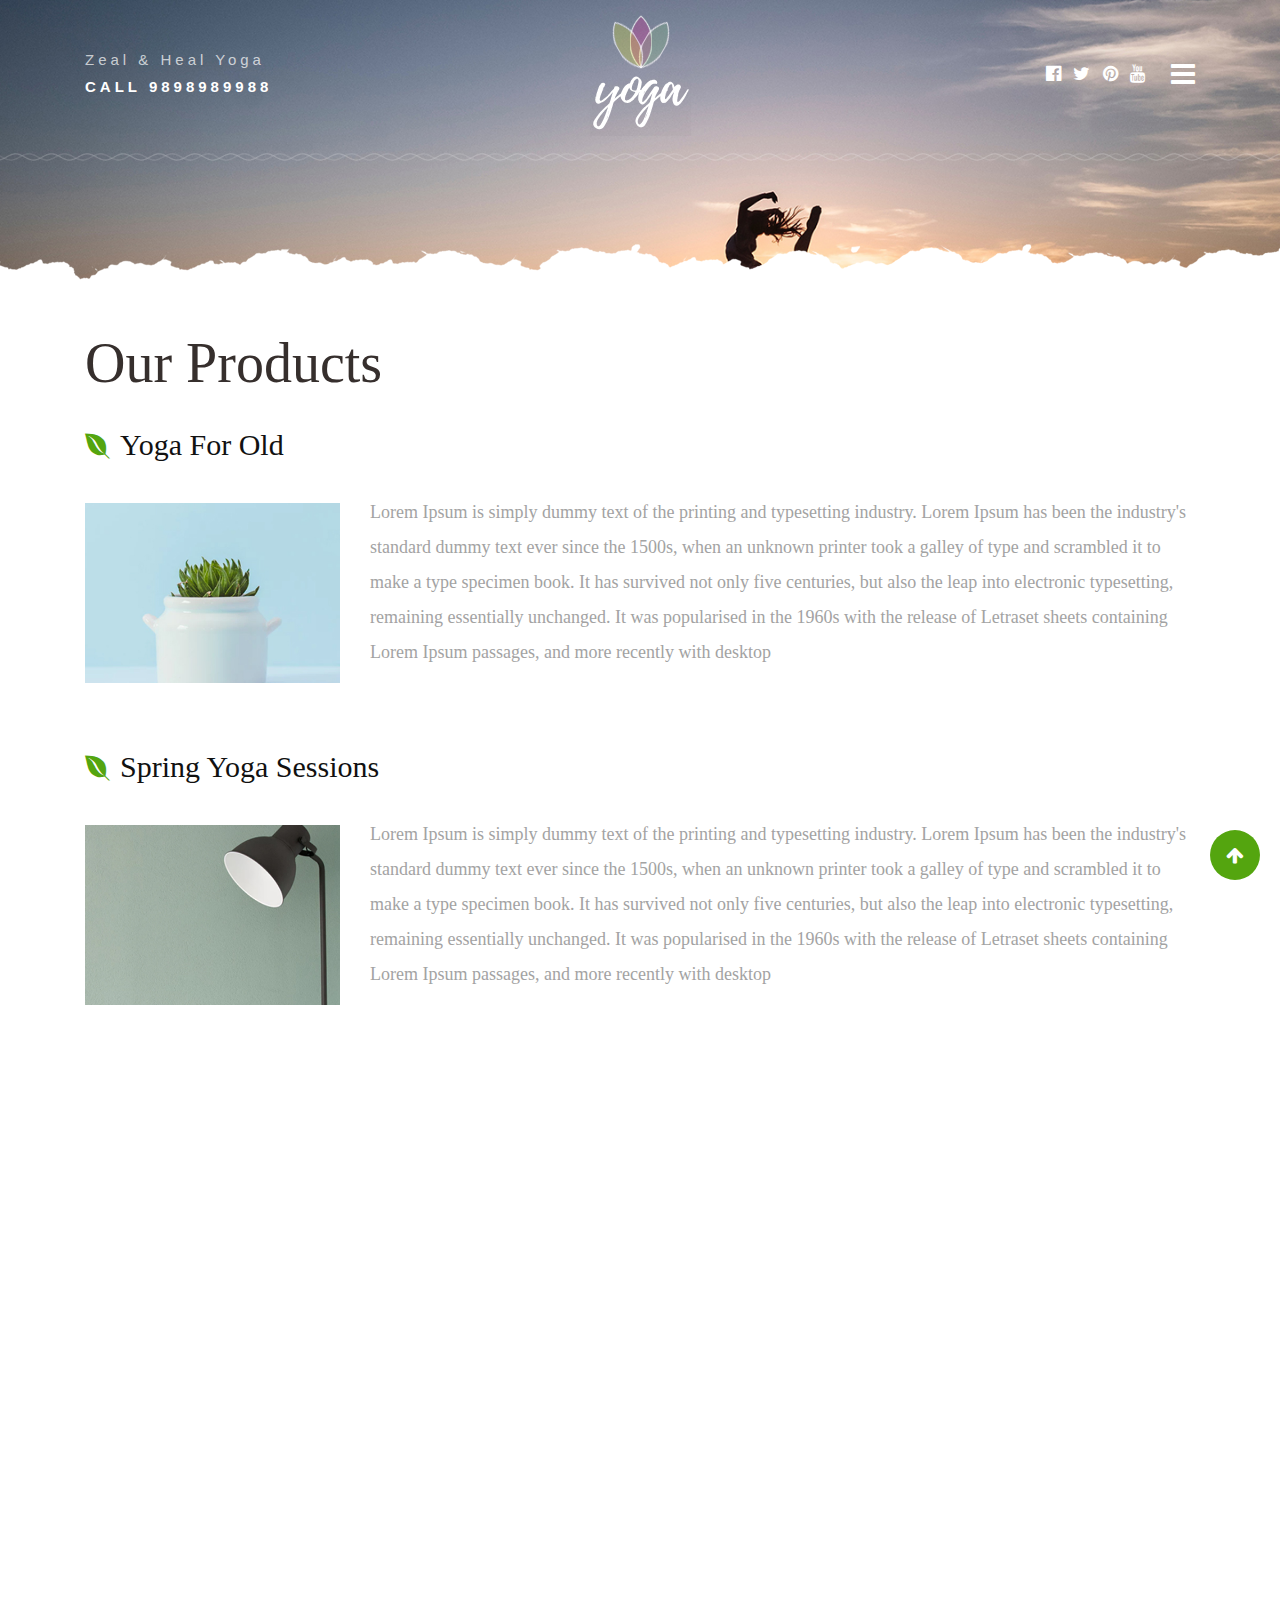
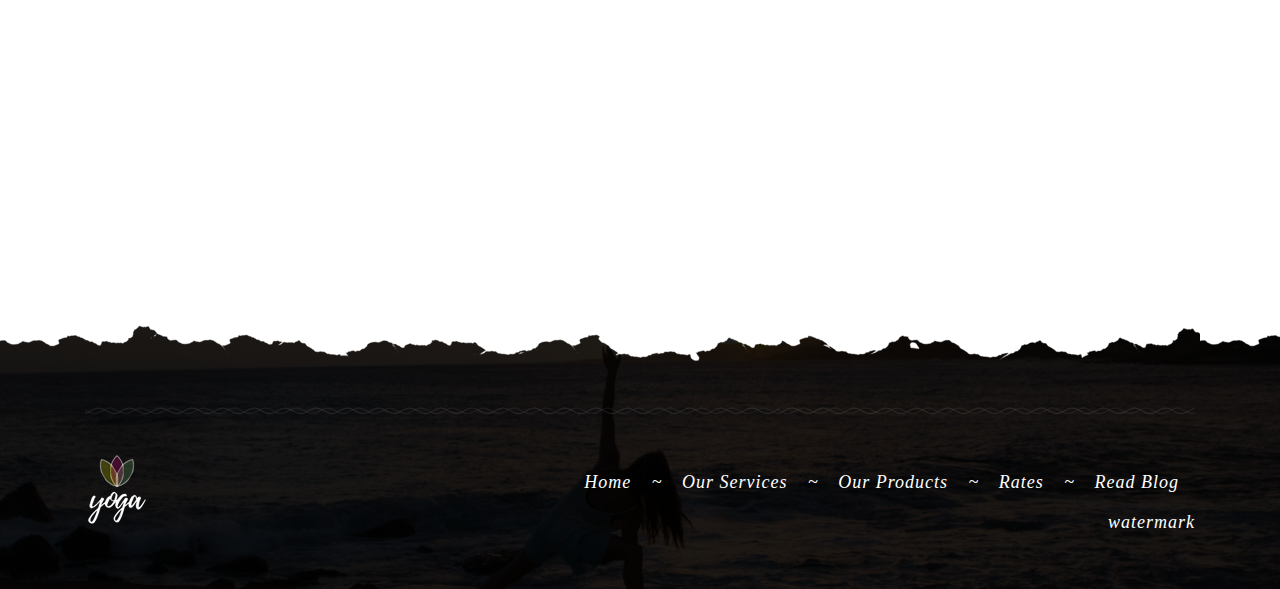
<file: products.html>
<!doctype html>
<html lang="en">

<head>
    <!-- Required meta tags -->
    <meta charset="utf-8">
    <meta name="viewport" content="width=device-width, initial-scale=1, shrink-to-fit=no">
    <meta name="description" content="">
    <meta name="author" content="">
    <title>Shoppy</title>
    <!-- Bootstrap CSS -->
    <link rel="stylesheet" href="https://maxcdn.bootstrapcdn.com/bootstrap/4.0.0/css/bootstrap.min.css" integrity="sha384-Gn5384xqQ1aoWXA+058RXPxPg6fy4IWvTNh0E263XmFcJlSAwiGgFAW/dAiS6JXm" crossorigin="anonymous">
    <link href="https://fonts.googleapis.com/css?family=Montserrat:100,200,300,400,500,600,700,800|Old+Standard+TT:400,400i,700" rel="stylesheet">
    <link href="https://cdnjs.cloudflare.com/ajax/libs/font-awesome/4.7.0/css/font-awesome.css" rel="stylesheet">
    <link rel="stylesheet" href="css/animate.css">
    <link rel="stylesheet" href="css/main.css">
    <style>
        .banner-home {
            height: auto;
            padding-top: 200px;
        }

    </style>
</head>

<body>
    <!-- Header section Start-->
    <header class="top">
        <div id="mySidenav" class="sidenav">
            <a href="javascript:void(0)" class="closebtn" onclick="closeNav()">&times;</a>
            <a href="index.html">Home</a>
            <a href="about.html">About</a>
            <a href="services.html">Services</a>
            <a class="active" href="products.html">Products</a>
            <a href="rates.html">Rates</a>
            <a href="blog-page.html">Blog</a>
        </div>

        <nav id="navbar">
            <!-- container Start-->
            <div class="container">
                <!--Row Start-->
                <div class="row">
                    <div class="col-lg-5 col-md-5 align-self-center left-side">
                        <p>Zeal & Heal Yoga <span>call 9898989988</span></p>
                    </div>
                    <div class="col-lg-2 col-md-2 col-5 align-self-center logo">
                        <a href="index.html"><img src="images/nav-logo.png" alt="logo"></a>
                    </div>
                    <div class="col-lg-5 col-md-5 col-7 align-self-center right-side">
                        <div class="social-icons square">
                            <!-- Page Content -->
                            <div id="page-content-wrapper">
                                <span class="slide-menu" onclick="openNav()"><i class="fa fa-bars" aria-hidden="true"></i></span>
                            </div>
                        </div>
                        <div class="social-icons another">
                            <i class="fa fa-facebook-official" aria-hidden="true"></i>
                            <i class="fa fa-twitter" aria-hidden="true"></i>
                            <i class="fa fa-pinterest" aria-hidden="true"></i>
                            <i class="fa fa-youtube" aria-hidden="true"></i>
                        </div>
                    </div>
                </div>
                <!--Row Ended-->
            </div>
            <!-- container Ended-->
        </nav>
        <img class="border-img" src="images/border.png" width="100%" alt="">
    </header>
    <!-- Header section Ended-->

    <section class="banner-another ">
        <!-- Banner section Start-->
    </section>
    <!-- services section Start -->
    <section id="products">
        <div class="container">
            <h2 data-aos="fade-up" data-aos-delay="200">Our products</h2>
            <div class="part-1" data-aos="fade-up" data-aos-delay="400">
                <div class="row">
                    <div class="col-md-12 col-12 heading">
                        <h3><i class="fa fa-envira" aria-hidden="true"></i>Yoga for Old</h3>
                    </div>
                </div>
                <div class="row">
                    <div class="col-lg-3 col-md-4 col-12">
                        <figure>
                            <img src="images/Web-Design.jpg" alt="Web Design" width="100%">
                        </figure>
                    </div>
                    <div class="col-lg-9 col-md-8 col-12 col1">
                        <p>Lorem Ipsum is simply dummy text of the printing and typesetting industry. Lorem Ipsum has been the industry's standard dummy text ever since the 1500s, when an unknown printer took a galley of type and scrambled it to make a type specimen book. It has survived not only five centuries, but also the leap into electronic typesetting, remaining essentially unchanged. It was popularised in the 1960s with the release of Letraset sheets containing Lorem Ipsum passages, and more recently with desktop</p>
                    </div>
                </div>
            </div>
            <div class="part-2" data-aos="fade-up" data-aos-delay="400">
                <div class="row">
                    <div class="col-md-12 heading">
                        <h3><i class="fa fa-envira" aria-hidden="true"></i>Spring Yoga Sessions</h3>
                    </div>
                </div>
                <div class="row">
                    <div class="col-lg-3 col-md-4 col-12">
                        <figure>
                            <img src="images/psd-to-html.jpg" alt="Web Design" width="100%">
                        </figure>
                    </div>
                    <div class="col-lg-9 col-md-8 col-12 col1">
                        <p>Lorem Ipsum is simply dummy text of the printing and typesetting industry. Lorem Ipsum has been the industry's standard dummy text ever since the 1500s, when an unknown printer took a galley of type and scrambled it to make a type specimen book. It has survived not only five centuries, but also the leap into electronic typesetting, remaining essentially unchanged. It was popularised in the 1960s with the release of Letraset sheets containing Lorem Ipsum passages, and more recently with desktop</p>
                    </div>
                </div>
            </div>
            <div class="part-2" data-aos="fade-up" data-aos-delay="400">
                <div class="row">
                    <div class="col-md-12 heading">
                        <h3><i class="fa fa-envira" aria-hidden="true"></i>Yoga for Old</h3>
                    </div>
                </div>
                <div class="row">
                    <div class="col-lg-3 col-md-4 col-12">
                        <figure>
                            <img src="images/Web-Design.jpg" alt="Web Design" width="100%">
                        </figure>
                    </div>
                    <div class="col-lg-9 col-md-8 col-12 col1">
                        <p>Lorem Ipsum is simply dummy text of the printing and typesetting industry. Lorem Ipsum has been the industry's standard dummy text ever since the 1500s, when an unknown printer took a galley of type and scrambled it to make a type specimen book. It has survived not only five centuries, but also the leap into electronic typesetting, remaining essentially unchanged. It was popularised in the 1960s with the release of Letraset sheets containing Lorem Ipsum passages, and more recently with desktop</p>
                    </div>
                </div>
            </div>
            <div class="part-2" data-aos="fade-up" data-aos-delay="400">
                <div class="row">
                    <div class="col-md-12 heading">
                        <h3><i class="fa fa-envira" aria-hidden="true"></i>Spring Yoga Sessions</h3>
                    </div>
                </div>
                <div class="row">
                    <div class="col-lg-3 col-md-4 col-12">
                        <figure>
                            <img src="images/Web-Design.jpg" alt="Web Design" width="100%">
                        </figure>
                    </div>
                    <div class="col-lg-9 col-md-8 col-12 col1">
                        <p>Lorem Ipsum is simply dummy text of the printing and typesetting industry. Lorem Ipsum has been the industry's standard dummy text ever since the 1500s, when an unknown printer took a galley of type and scrambled it to make a type specimen book. It has survived not only five centuries, but also the leap into electronic typesetting, remaining essentially unchanged. It was popularised in the 1960s with the release of Letraset sheets containing Lorem Ipsum passages, and more recently with desktop</p>
                    </div>
                </div>
            </div>
        </div>
    </section>
    <!-- services section Ended -->

    <footer class="contact">
        <div class="gradient"></div>
        <div class="copyright">
            <div class="container">
                <div class="row border-img">
                    <div class="col-md-12">
                        <img src="images/border.png" alt="">
                    </div>
                </div>
            </div>

            <div class="container">
                <div class="row">
                    <div class="col-lg-3 col-md-12">
                        <a href="index.html"><img src="images/footer-logo-bg.png" alt="logo"></a>
                    </div>
                    <div class="col-lg-9 col-md-12 right-part">
                        <ul class="ml-auto">
                            <li class="nav-item active">
                                <a class="nav-link active" href="index.html">Home <span class="sr-only">(current)</span></a>
                            </li>
                            <li><a class="hidden-xs">~</a></li>
                  <li class="nav-item"><a class="nav-link" href="#">Our Services</a></li>
                            <li><a class="hidden-xs">~</a></li>
                            <li class="nav-item"><a class="nav-link" href="#">Our Products</a></li>
                            <li><a class="hidden-xs">~</a></li>
                            <li class="nav-item"><a class="nav-link" href="#">Rates</a></li>
                            <li><a class="hidden-xs">~</a></li>
                            <li class="nav-item"><a class="nav-link" href="#">Read Blog</a></li>
                        </ul>
                        <p> watermark</p>
                    </div>
                </div>
            </div>
        </div>
    </footer>
    <!-- Return to Top -->
    <a href="javascript:" id="return-to-top"><i class="fa fa-arrow-up" aria-hidden="true"></i></a>

    <!-- jQuery first, then Popper.js, then Bootstrap JS -->
    <script src="https://ajax.googleapis.com/ajax/libs/jquery/3.3.1/jquery.min.js"></script>
    <script src="https://cdnjs.cloudflare.com/ajax/libs/popper.js/1.12.9/umd/popper.min.js" integrity="sha384-ApNbgh9B+Y1QKtv3Rn7W3mgPxhU9K/ScQsAP7hUibX39j7fakFPskvXusvfa0b4Q" crossorigin="anonymous"></script>
    <script src="https://maxcdn.bootstrapcdn.com/bootstrap/4.0.0/js/bootstrap.min.js" integrity="sha384-JZR6Spejh4U02d8jOt6vLEHfe/JQGiRRSQQxSfFWpi1MquVdAyjUar5+76PVCmYl" crossorigin="anonymous"></script>
    <!-- Custom JavaScript -->
    <script src="js/animate.js"></script>
    <script src="js/custom.js"></script>
    <script>


    </script>
</body>

</html>
</file>
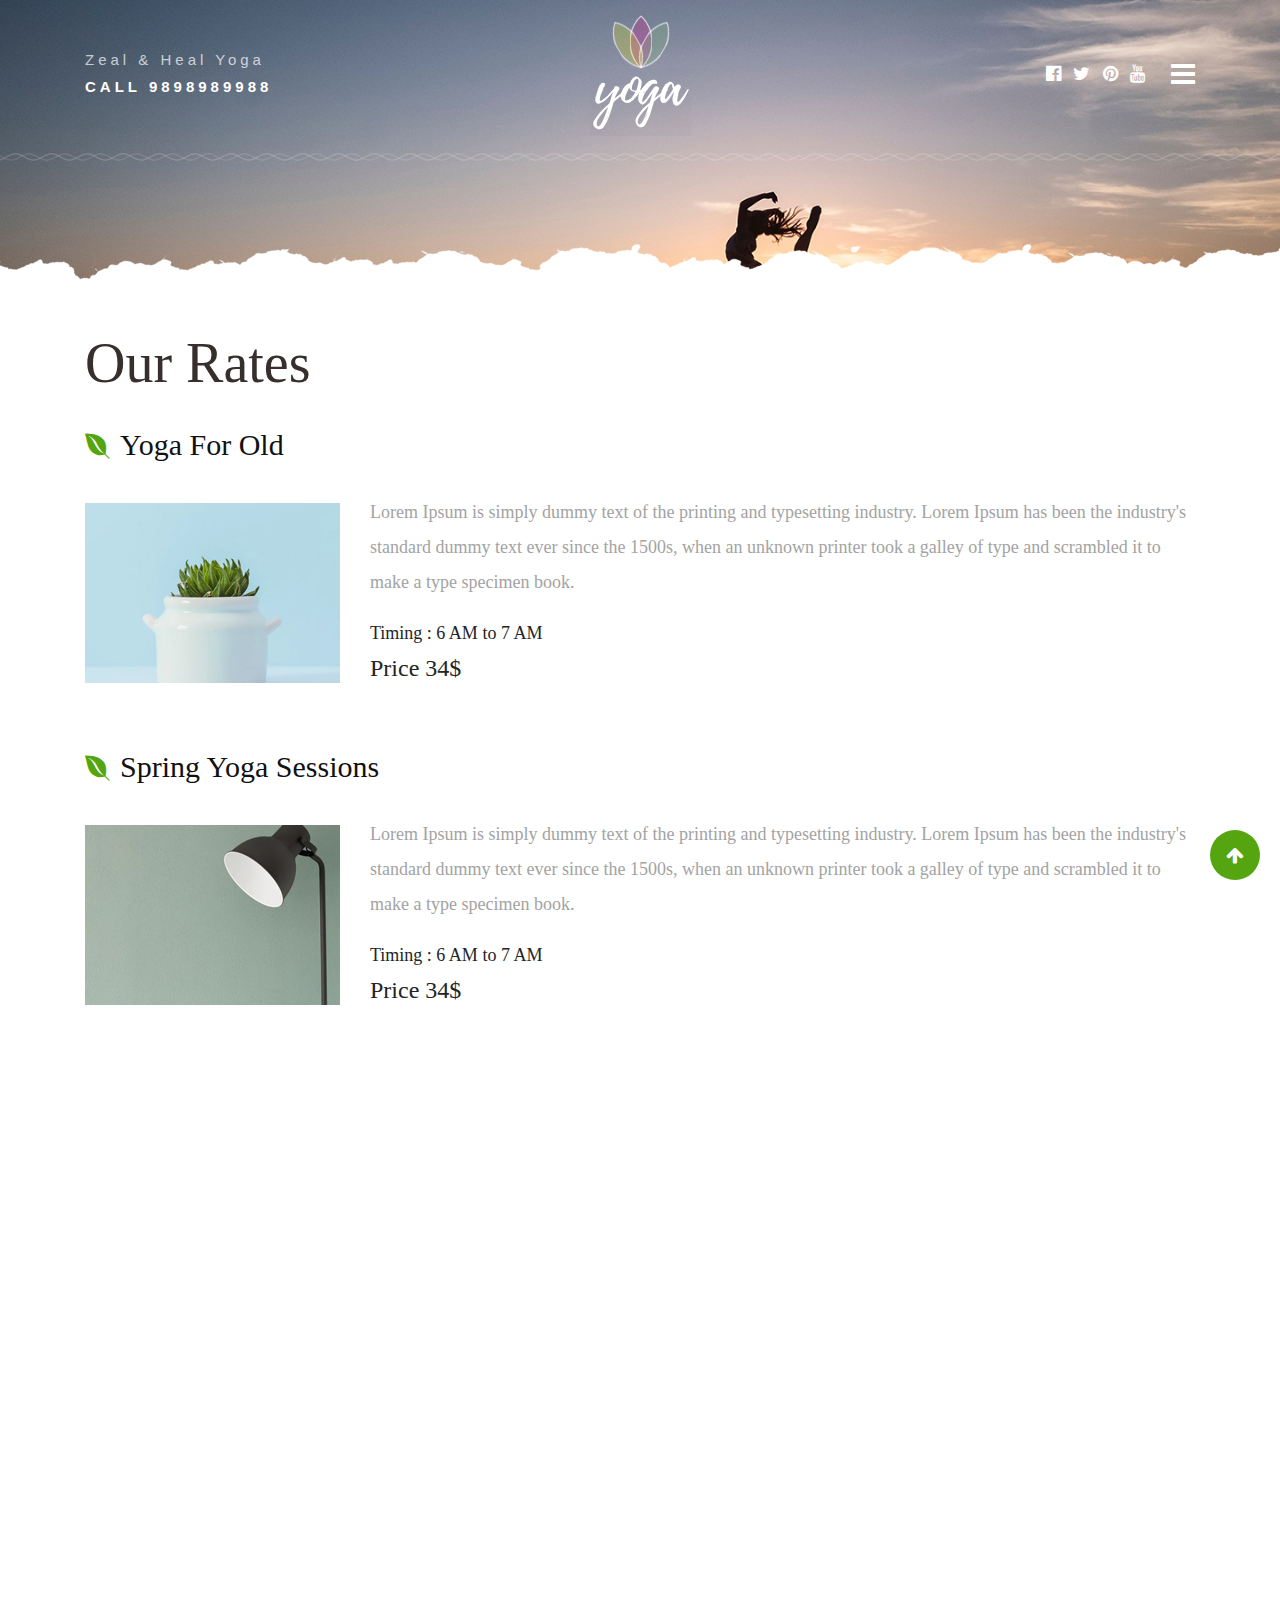
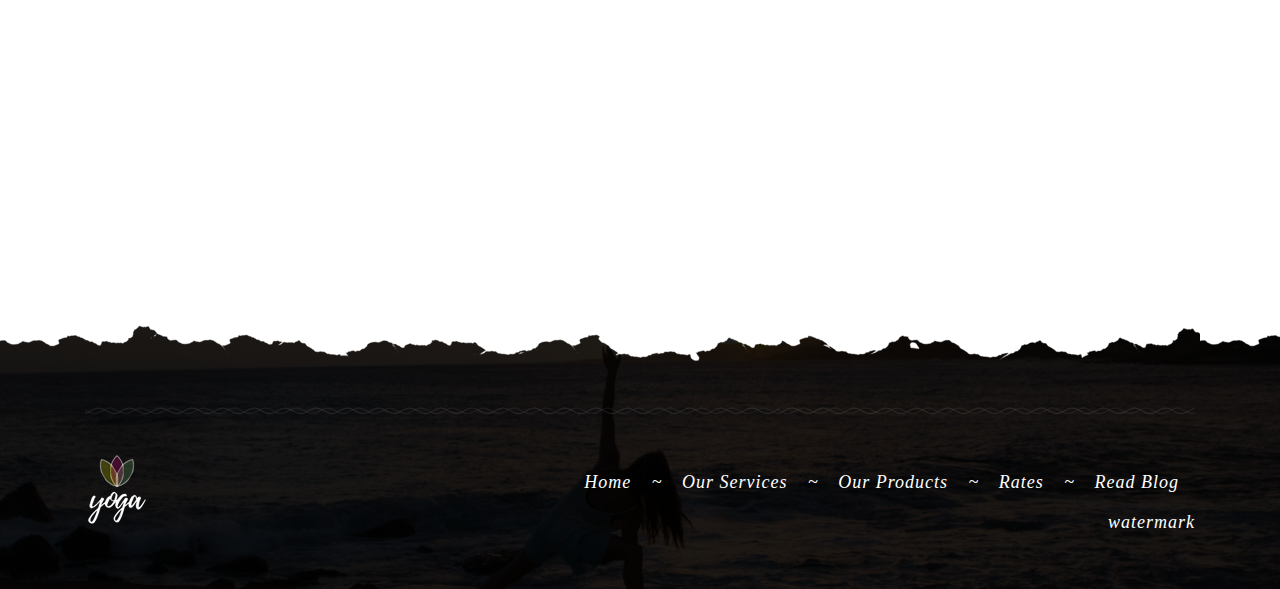
<file: rates.html>
<!doctype html>
<html lang="en">

<head>
    <!-- Required meta tags -->
    <meta charset="utf-8">
    <meta name="viewport" content="width=device-width, initial-scale=1, shrink-to-fit=no">
    <meta name="description" content="">
    <meta name="author" content="">
    <title>Shoppy</title>
    <!-- Bootstrap CSS -->
    <link rel="stylesheet" href="https://maxcdn.bootstrapcdn.com/bootstrap/4.0.0/css/bootstrap.min.css" integrity="sha384-Gn5384xqQ1aoWXA+058RXPxPg6fy4IWvTNh0E263XmFcJlSAwiGgFAW/dAiS6JXm" crossorigin="anonymous">
    <link href="https://fonts.googleapis.com/css?family=Montserrat:100,200,300,400,500,600,700,800|Old+Standard+TT:400,400i,700" rel="stylesheet">
    <link href="https://cdnjs.cloudflare.com/ajax/libs/font-awesome/4.7.0/css/font-awesome.css" rel="stylesheet">
    <link rel="stylesheet" href="css/animate.css">
    <link rel="stylesheet" href="css/main.css">
    <style>
        .banner-home {
            height: auto;
            padding-top: 200px;
        }

    </style>
</head>

<body>
    <!-- Header section Start-->
    <header class="top">
        <div id="mySidenav" class="sidenav">
            <a href="javascript:void(0)" class="closebtn" onclick="closeNav()">&times;</a>
            <a href="index.html">Home</a>
            <a href="about.html">About</a>
            <a href="services.html">Services</a>
            <a href="products.html">Products</a>
            <a class="active" href="rates.html">Rates</a>
            <a href="blog-page.html">Blog</a>
        </div>

        <nav id="navbar">
            <!-- container Start-->
            <div class="container">
                <!--Row Start-->
                <div class="row">
                    <div class="col-lg-5 col-md-5 align-self-center left-side">
                        <p>Zeal & Heal Yoga <span>call 9898989988</span></p>
                    </div>
                    <div class="col-lg-2 col-md-2 col-5 align-self-center logo">
                        <a href="index.html"><img src="images/nav-logo.png" alt="logo"></a>
                    </div>
                    <div class="col-lg-5 col-md-5 col-7 align-self-center right-side">
                        <div class="social-icons square">
                            <!-- Page Content -->
                            <div id="page-content-wrapper">
                                <span class="slide-menu" onclick="openNav()"><i class="fa fa-bars" aria-hidden="true"></i></span>
                            </div>
                        </div>
                        <div class="social-icons another">
                            <i class="fa fa-facebook-official" aria-hidden="true"></i>
                            <i class="fa fa-twitter" aria-hidden="true"></i>
                            <i class="fa fa-pinterest" aria-hidden="true"></i>
                            <i class="fa fa-youtube" aria-hidden="true"></i>
                        </div>
                    </div>
                </div>
                <!--Row Ended-->
            </div>
            <!-- container Ended-->
        </nav>
        <img class="border-img" src="images/border.png" width="100%" alt="">
    </header>
    <!-- Header section Ended-->

    <section class="banner-another ">
        <!-- Banner section Start-->
    </section>
    <!-- services section Start -->
    <section id="rates">
        <div class="container">
            <h2 data-aos="fade-up" data-aos-delay="200">Our Rates</h2>
            <div class="part-1" data-aos="fade-up" data-aos-delay="400">
                <div class="row">
                    <div class="col-md-12 col-12 heading">
                        <h3><i class="fa fa-envira" aria-hidden="true"></i>Yoga for Old</h3>
                    </div>
                </div>
                <div class="row">
                    <div class="col-lg-3 col-md-4 col-12">
                        <figure>
                            <img src="images/Web-Design.jpg" alt="Web Design" width="100%">
                        </figure>
                    </div>
                    <div class="col-lg-9 col-md-8 col-12 col1">
                        <p>Lorem Ipsum is simply dummy text of the printing and typesetting industry. Lorem Ipsum has been the industry's standard dummy text ever since the 1500s, when an unknown printer took a galley of type and scrambled it to make a type specimen book.</p>
                        <h6>Timing : 6 AM to 7 AM <span>Price 34$</span></h6>
                    </div>
                </div>
            </div>
            <div class="part-2" data-aos="fade-up" data-aos-delay="400">
                <div class="row">
                    <div class="col-md-12 heading">
                        <h3><i class="fa fa-envira" aria-hidden="true"></i>Spring Yoga Sessions</h3>
                    </div>
                </div>
                <div class="row">
                    <div class="col-lg-3 col-md-4 col-12">
                        <figure>
                            <img src="images/psd-to-html.jpg" alt="Web Design" width="100%">
                        </figure>
                    </div>
                    <div class="col-lg-9 col-md-8 col-12 col1">
                        <p>Lorem Ipsum is simply dummy text of the printing and typesetting industry. Lorem Ipsum has been the industry's standard dummy text ever since the 1500s, when an unknown printer took a galley of type and scrambled it to make a type specimen book.</p>
                        <h6>Timing : 6 AM to 7 AM <span>Price 34$</span></h6>
                    </div>
                </div>
            </div>
            <div class="part-2" data-aos="fade-up" data-aos-delay="400">
                <div class="row">
                    <div class="col-md-12 heading">
                        <h3><i class="fa fa-envira" aria-hidden="true"></i>Yoga for Old</h3>
                    </div>
                </div>
                <div class="row">
                    <div class="col-lg-3 col-md-4 col-12">
                        <figure>
                            <img src="images/Web-Design.jpg" alt="Web Design" width="100%">
                        </figure>
                    </div>
                    <div class="col-lg-9 col-md-8 col-12 col1">
                        <p>Lorem Ipsum is simply dummy text of the printing and typesetting industry. Lorem Ipsum has been the industry's standard dummy text ever since the 1500s, when an unknown printer took a galley of type and scrambled it to make a type specimen book.</p>
                        <h6>Timing : 6 AM to 7 AM <span>Price 34$</span></h6>
                    </div>
                </div>
            </div>
            <div class="part-2" data-aos="fade-up" data-aos-delay="400">
                <div class="row">
                    <div class="col-md-12 heading">
                        <h3><i class="fa fa-envira" aria-hidden="true"></i>Spring Yoga Sessions</h3>
                    </div>
                </div>
                <div class="row">
                    <div class="col-lg-3 col-md-4 col-12">
                        <figure>
                            <img src="images/Web-Design.jpg" alt="Web Design" width="100%">
                        </figure>
                    </div>
                    <div class="col-lg-9 col-md-8 col-12 col1">
                        <p>Lorem Ipsum is simply dummy text of the printing and typesetting industry. Lorem Ipsum has been the industry's standard dummy text ever since the 1500s, when an unknown printer took a galley of type and scrambled it to make a type specimen book.</p>
                        <h6>Timing : 6 AM to 7 AM <span>Price 34$</span></h6>
                    </div>
                </div>
            </div>
        </div>
    </section>
    <!-- services section Ended -->

    <footer class="contact">
        <div class="gradient"></div>
        <div class="copyright">
            <div class="container">
                <div class="row border-img">
                    <div class="col-md-12">
                        <img src="images/border.png" alt="">
                    </div>
                </div>
            </div>
            <div class="container">
                <div class="row">
                    <div class="col-lg-3 col-md-12">
                        <a href="index.html"><img src="images/footer-logo-bg.png" alt="logo"></a>
                    </div>
                    <div class="col-lg-9 col-md-12 right-part">
                        <ul class="ml-auto">
                            <li class="nav-item active">
                                <a class="nav-link active" href="index.html">Home <span class="sr-only">(current)</span></a>
                            </li>
                            <li><a class="hidden-xs">~</a></li>
                  <li class="nav-item"><a class="nav-link" href="#">Our Services</a></li>
                            <li><a class="hidden-xs">~</a></li>
                            <li class="nav-item"><a class="nav-link" href="#">Our Products</a></li>
                            <li><a class="hidden-xs">~</a></li>
                            <li class="nav-item"><a class="nav-link" href="#">Rates</a></li>
                            <li><a class="hidden-xs">~</a></li>
                            <li class="nav-item"><a class="nav-link" href="#">Read Blog</a></li>
                        </ul>
                        <p> watermark</p>
                    </div>
                </div>
            </div>
        </div>
    </footer>
    <!-- Return to Top -->
    <a href="javascript:" id="return-to-top"><i class="fa fa-arrow-up" aria-hidden="true"></i></a>

    <!-- jQuery first, then Popper.js, then Bootstrap JS -->
    <script src="https://ajax.googleapis.com/ajax/libs/jquery/3.3.1/jquery.min.js"></script>
    <script src="https://cdnjs.cloudflare.com/ajax/libs/popper.js/1.12.9/umd/popper.min.js" integrity="sha384-ApNbgh9B+Y1QKtv3Rn7W3mgPxhU9K/ScQsAP7hUibX39j7fakFPskvXusvfa0b4Q" crossorigin="anonymous"></script>
    <script src="https://maxcdn.bootstrapcdn.com/bootstrap/4.0.0/js/bootstrap.min.js" integrity="sha384-JZR6Spejh4U02d8jOt6vLEHfe/JQGiRRSQQxSfFWpi1MquVdAyjUar5+76PVCmYl" crossorigin="anonymous"></script>
    <!-- Custom JavaScript -->
    <script src="js/animate.js"></script>
    <script src="js/custom.js"></script>
    <script>


    </script>
</body>

</html>
</file>
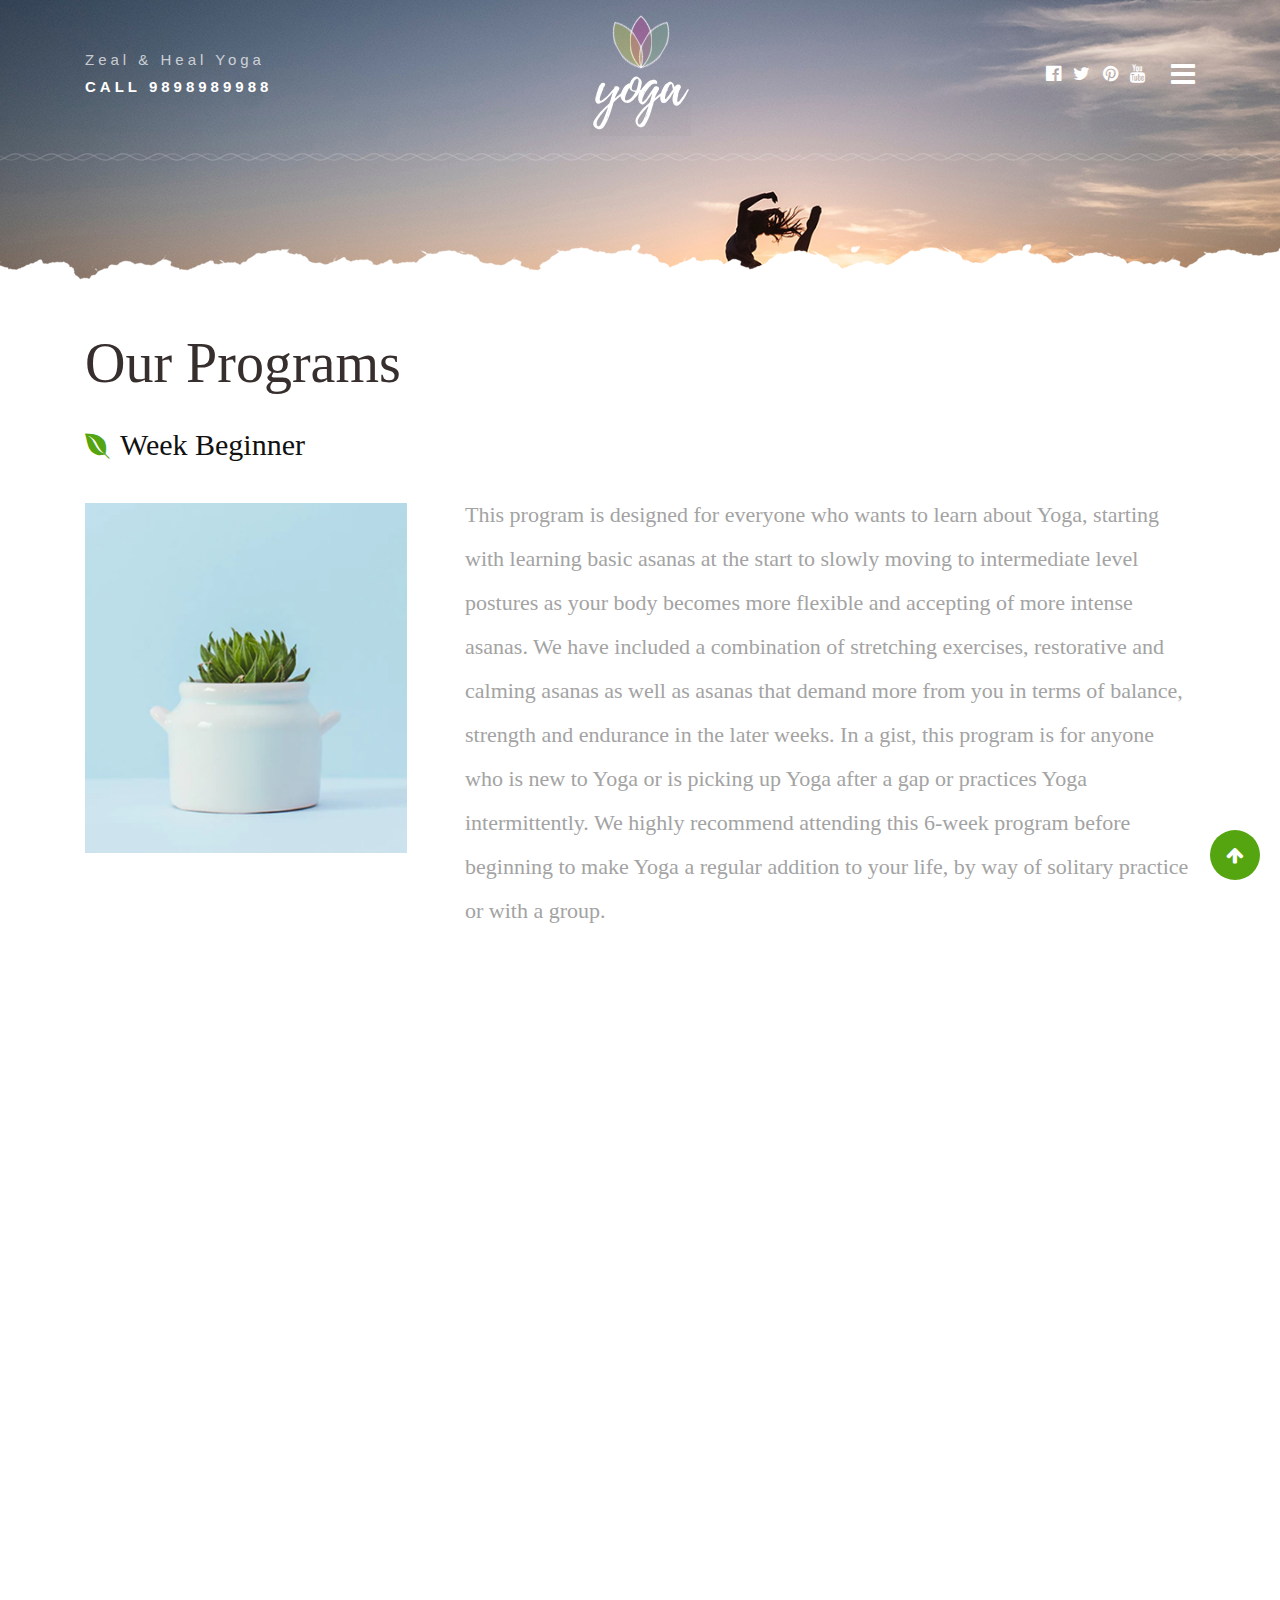
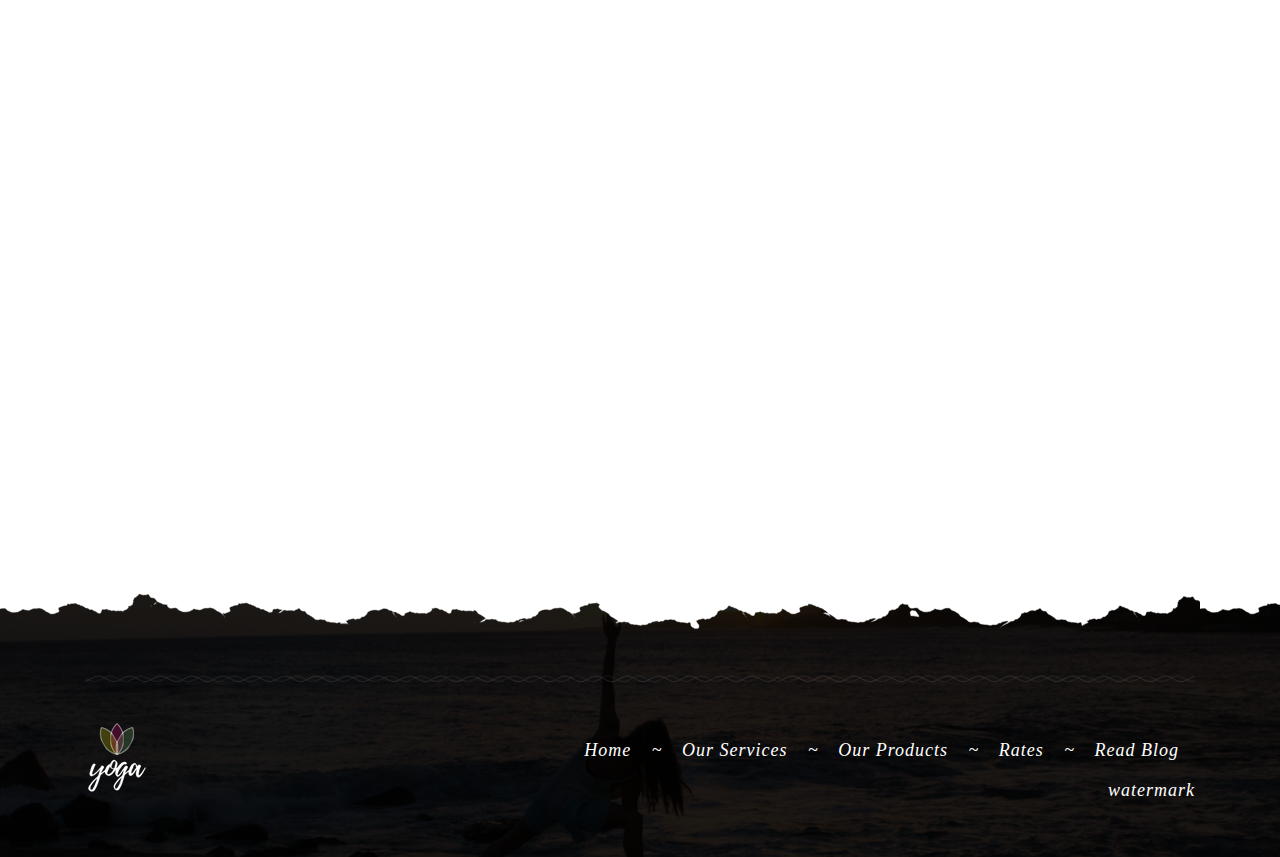
<file: services.html>
<!doctype html>
<html lang="en">

<head>
    <!-- Required meta tags -->
    <meta charset="utf-8">
    <meta name="viewport" content="width=device-width, initial-scale=1, shrink-to-fit=no">
    <meta name="description" content="">
    <meta name="author" content="">
    <title>Shoppy</title>
    <!-- Bootstrap CSS -->
    <link rel="stylesheet" href="https://maxcdn.bootstrapcdn.com/bootstrap/4.0.0/css/bootstrap.min.css" integrity="sha384-Gn5384xqQ1aoWXA+058RXPxPg6fy4IWvTNh0E263XmFcJlSAwiGgFAW/dAiS6JXm" crossorigin="anonymous">
    <link href="https://fonts.googleapis.com/css?family=Montserrat:100,200,300,400,500,600,700,800|Old+Standard+TT:400,400i,700" rel="stylesheet">
    <link href="https://cdnjs.cloudflare.com/ajax/libs/font-awesome/4.7.0/css/font-awesome.css" rel="stylesheet">
    <link rel="stylesheet" href="css/animate.css">
    <link rel="stylesheet" href="css/main.css">
    <style>
        .banner-home {
            height: auto;
            padding-top: 200px;
        }

    </style>
</head>

<body>
    <!-- Header section Start-->
    <header class="top">
        <div id="mySidenav" class="sidenav">
            <a href="javascript:void(0)" class="closebtn" onclick="closeNav()">&times;</a>
            <a class="active" href="index.html">Home</a>
            <a href="about.html">About</a>
            <a href="services.html">Programs</a>
            <a href="blog-page.html">Blog</a>
        </div>

        <nav id="navbar">
            <!-- container Start-->
            <div class="container">
                <!--Row Start-->
                <div class="row">
                    <div class="col-lg-5 col-md-5 align-self-center left-side">
                        <p>Zeal & Heal Yoga <span>call 9898989988</span></p>
                    </div>
                    <div class="col-lg-2 col-md-2 col-5 align-self-center logo">
                        <a href="index.html"><img src="images/nav-logo.png" alt="logo"></a>
                    </div>
                    <div class="col-lg-5 col-md-5 col-7 align-self-center right-side">
                        <div class="social-icons square">
                            <!-- Page Content -->
                            <div id="page-content-wrapper">
                                <span class="slide-menu" onclick="openNav()"><i class="fa fa-bars" aria-hidden="true"></i></span>
                            </div>
                        </div>
                        <div class="social-icons another">
                            <i class="fa fa-facebook-official" aria-hidden="true"></i>
                            <i class="fa fa-twitter" aria-hidden="true"></i>
                            <i class="fa fa-pinterest" aria-hidden="true"></i>
                            <i class="fa fa-youtube" aria-hidden="true"></i>
                        </div>
                    </div>
                </div>
                <!--Row Ended-->
            </div>
            <!-- container Ended-->
        </nav>
        <img class="border-img" src="images/border.png" width="100%" alt="">
    </header>
    <!-- Header section Ended-->

    <section class="banner-another ">
        <!-- Banner section Start-->
    </section>
    <!-- services section Start -->
    <section id="services">
        <div class="container">
            <h2 data-aos="fade-up" data-aos-delay="200">Our Programs</h2>
            <div class="part-1" data-aos="fade-up" data-aos-delay="400">
                <div class="row">
                    <div class="col-md-12 col-12 heading">
                        <h3><i class="fa fa-envira" aria-hidden="true"></i>Week Beginner </h3>
                    </div>
                </div>
                <div class="row">
                    <div class="col-md-4 col-sm-6 col-12">
                        <figure>
                            <img src="images/Web-Design.jpg" alt="Web Design" width="100%">
                        </figure>
                    </div>
                    <div class="col-md-8 col-sm-6 col-12 col1">
                        <p>This program is designed for everyone who wants to learn about Yoga, starting with learning basic asanas at the start to slowly moving to intermediate level postures as your body becomes more flexible and accepting of more intense asanas. We have included a combination of stretching exercises, restorative and calming asanas as well as asanas that demand more from you in terms of balance, strength and endurance in the later weeks. In a gist, this program is for anyone who is new to Yoga or is picking up Yoga after a gap or practices Yoga intermittently. We highly recommend attending this 6-week program before beginning to make Yoga a regular addition to your life, by way of solitary practice or with a group.</p>
                    </div>
                </div>
            </div>
            <div class="part-2" data-aos="fade-up" data-aos-delay="400">
                <div class="row">
                    <div class="col-md-12 heading">
                        <h3><i class="fa fa-envira" aria-hidden="true"></i>Intermediate level Yoga Program</h3>
                    </div>
                </div>
                <div class="row">
                    <div class="col-md-4 col-sm-6">
                        <figure>
                            <img src="images/psd-to-html.jpg" alt="Web Design" width="100%">
                        </figure>
                    </div>
                    <div class="col-md-8 col-sm-6 col1">
                        <p>Lorem Ipsum is simply dummy text of the printing and typesetting industry. Lorem Ipsum has been the industry's standard dummy text ever since the 1500s, when an unknown printer took a galley of type and scrambled it to make a type specimen book. It has survived not only five centuries, but also the leap into electronic typesetting, remaining essentially unchanged. It was popularised in the 1960s with the release of Letraset sheets containing Lorem Ipsum passages, and more recently with desktop publishing software like Aldus PageMaker including versions of Lorem Ipsum.</p>
                    </div>
                </div>
            </div>
            <div class="part-2" data-aos="fade-up" data-aos-delay="400">
                <div class="row">
                    <div class="col-md-12 heading">
                        <h3><i class="fa fa-envira" aria-hidden="true"></i>Yoga for Old</h3>
                    </div>
                </div>
                <div class="row">
                    <div class="col-md-4 col-sm-6">
                        <figure>
                            <img src="images/Web-Design.jpg" alt="Web Design" width="100%">
                        </figure>
                    </div>
                    <div class="col-md-8 col-sm-6 col1">
                        <p>Lorem Ipsum is simply dummy text of the printing and typesetting industry. Lorem Ipsum has been the industry's standard dummy text ever since the 1500s, when an unknown printer took a galley of type and scrambled it to make a type specimen book. It has survived not only five centuries, but also the leap into electronic typesetting, remaining essentially unchanged. It was popularised in the 1960s with the release of Letraset sheets containing Lorem Ipsum passages, and more recently with desktop publishing software like Aldus PageMaker including versions of Lorem Ipsum.</p>
                    </div>
                </div>
            </div>
        </div>
    </section>
    <!-- services section Ended -->

    <footer class="contact">
        <div class="gradient"></div>
        <div class="copyright">
            <div class="container">
                <div class="row border-img">
                    <div class="col-md-12">
                        <img src="images/border.png" alt="">
                    </div>
                </div>
            </div>
            <div class="container">
                <div class="row">
                    <div class="col-lg-3 col-md-12">
                        <a href="index.html"><img src="images/footer-logo-bg.png" alt="logo"></a>
                    </div>
                    <div class="col-lg-9 col-md-12 right-part">
                        <ul class="ml-auto">
                            <li class="nav-item active">
                                <a class="nav-link active" href="index.html">Home <span class="sr-only">(current)</span></a>
                            </li>
                            <li><a class="hidden-xs">~</a></li>
                  <li class="nav-item"><a class="nav-link" href="#">Our Services</a></li>
                            <li><a class="hidden-xs">~</a></li>
                            <li class="nav-item"><a class="nav-link" href="#">Our Products</a></li>
                            <li><a class="hidden-xs">~</a></li>
                            <li class="nav-item"><a class="nav-link" href="#">Rates</a></li>
                            <li><a class="hidden-xs">~</a></li>
                            <li class="nav-item"><a class="nav-link" href="#">Read Blog</a></li>
                        </ul>
                        <p> watermark</p>
                    </div>
                </div>
            </div>
        </div>
    </footer>
    <!-- Return to Top -->
    <a href="javascript:" id="return-to-top"><i class="fa fa-arrow-up" aria-hidden="true"></i></a>

    <!-- jQuery first, then Popper.js, then Bootstrap JS -->
    <script src="https://ajax.googleapis.com/ajax/libs/jquery/3.3.1/jquery.min.js"></script>
    <script src="https://cdnjs.cloudflare.com/ajax/libs/popper.js/1.12.9/umd/popper.min.js" integrity="sha384-ApNbgh9B+Y1QKtv3Rn7W3mgPxhU9K/ScQsAP7hUibX39j7fakFPskvXusvfa0b4Q" crossorigin="anonymous"></script>
    <script src="https://maxcdn.bootstrapcdn.com/bootstrap/4.0.0/js/bootstrap.min.js" integrity="sha384-JZR6Spejh4U02d8jOt6vLEHfe/JQGiRRSQQxSfFWpi1MquVdAyjUar5+76PVCmYl" crossorigin="anonymous"></script>
    <!-- Custom JavaScript -->
    <script src="js/animate.js"></script>
    <script src="js/custom.js"></script>
    <script>


    </script>
</body>

</html>
</file>
<file: css/main.css>
/*==============================================
          Yoga Website Stylesheet
           Body Core Stylesheet
===============================================*/

* {
    -webkit-box-sizing: border-box;
    -moz-box-sizing: border-box;
    box-sizing: border-box
}

*:before,
*:after {
    -webkit-box-sizing: border-box;
    -moz-box-sizing: border-box;
    box-sizing: border-box
}

body {
    width: 100%;
    margin: 0px;
    padding: 0px;
    font-size: 16px;
    line-height: 1.8;
    overflow-x: hidden;
    background-color: #fff;
    font-family: "Nunito", sans-serif;
}

body,
html {
    height: 100%;
}

.btn:focus,
.btn:active {
    outline: none !important;
    box-shadow: none;
}

h1,
h2,
h3,
h4,
h5,
h6,
ul {
    margin: 0px;
    padding: 0px
}

ul {
    list-style-type: none;
    margin: 0;
    padding: 0;
    display: block;
}

li {
    display: inline-block;
}

a {
    cursor: pointer;
    color: #000000;
}

a:hover {
    text-decoration: none;
}

textarea {
    resize: none;
}

hr {
    margin-bottom: 0;
}

.container-fluid {
    padding: 0;
}

/*-- scroll to top ---*/

#return-to-top {
    bottom: 20px;
    right: 20px;
    width: 50px;
    height: 50px;
    display: none;
    z-index: 9999;
    display: block;
    position: fixed;
    background: #54a50f;
    text-decoration: none;
    -moz-border-radius: 35px;
    -webkit-border-radius: 35px;
    border-radius: 35px;
    -webkit-transition: all 0.4s linear;
    -moz-transition: all 0.4s ease;
    -ms-transition: all 0.4s ease;
    -o-transition: all 0.4s ease;
    transition: all 0.4s ease;
}

#return-to-top i {
    color: #ffffff;
    margin: 0;
    position: relative;
    left: 16px;
    top: 13px;
    font-size: 19px;
    -webkit-transition: all 0.4s ease;
    -moz-transition: all 0.4s ease;
    -ms-transition: all 0.4s ease;
    -o-transition: all 0.4s ease;
    transition: all 0.4s ease;
}

#return-to-top:hover {
    background: #54a50f;
}

#return-to-top:hover i {
    color: #ffffff;
    top: 5px;
}

::placeholder {
    font-size: 14px;
    font-style: italic;
}

:-moz-placeholder {
    font-size: 14px;
    font-style: italic;
}

:-ms-input-placeholder {
    font-size: 14px;
    font-style: italic;
}

::-moz-placeholder {
    font-size: 14px;
    font-style: italic;
}

::-webkit-input-placeholder {
    font-size: 14px;
    font-style: italic;
}

.blog figure img:hover,
.blog-page figure img:hover {
    -moz-box-shadow: 0 3px 6px rgba(0, 0, 0, 0.16), 0 3px 6px rgba(0, 0, 0, 0.23);
    -webkit-box-shadow: 0 3px 6px rgba(0, 0, 0, 0.16), 0 3px 6px rgba(0, 0, 0, 0.23);
    box-shadow: 0 3px 6px rgba(0, 0, 0, 0.16), 0 3px 6px rgba(0, 0, 0, 0.23);
}

/*======================
     Nav-bar Styles
======================*/

header {
    height: auto;
    background: rgba(0, 0, 0, 0);
    position: relative;
    z-index: 100;
    position: absolute;
    top: 0;
    left: 0;
    width: 100%;
    padding: 40px 0;
}

.header {
    background-image: url("../images/banner.jpg");
    background-size: cover;
    background-position: top;
    background-repeat: no-repeat;
}

header .logo {
    text-align: center;
}

header .social-icons {
    float: right;
    position: relative;
}

header .social-icons a {
    margin-left: 25px;
}

header .social-icons i {
    font-size: 18px;
    color: white;
    margin-left: 8px;
}

.square {
    height: auto;
    width: 50px;
    margin-top: 4px;
}

.sticky {
    z-index: 99;
    position: fixed;
    font-weight: 600;
    top: 0;
    width: 100%;
    background: rgba(73, 160, 3, 0.94);
}

.sticky img {
    width: 30%;
    transition-duration: 0.5s;
    padding: 6px 0;
}

.sticky .header {
    transition-duration: 0.5s;
}

.sticky .social-icons {
    transition-duration: 0.5s;
}

header .social-icons i:hover {
    color: #000000;
}

.sticky p {
    font-size: 12px;
    letter-spacing: 3px;
}

.affix {
    top: 0;
    z-index: 9999 !important;
}

.affix + .container {
    padding-top: 70px;
}

.slide-menu .fa-bars {
    font-size: 28px;
    margin-left: 28px;
    float: right;
    color: #ffffff;
}

.sidenav {
    height: 100%;
    width: 0;
    position: fixed;
    z-index: 999;
    top: 0;
    right: 0;
    background-color: rgba(0, 0, 0, 0.8392156862745098);
    overflow-x: hidden;
    transition: 0.5s;
    padding-top: 70px;
}

.sidenav.hided {
    width: 0;
}

.sidenav a {
    padding: 8px 8px 8px 32px;
    text-decoration: none;
    font-size: 18px;
    font-weight: 500;
    color: #fff;
    display: block;
    transition: 0.3s;
}

.sidenav a:hover,
.sidenav .active {
    color: #49a003;
}

.sidenav .closebtn {
    position: absolute;
    top: 0;
    right: 25px;
    font-size: 36px;
    margin-left: 50px;
}

.slide-menu {
    cursor: pointer;
}

nav p {
    color: rgba(255, 255, 255, 0.71);
    font-weight: 400;
    font-size: 15px;
    letter-spacing: 4px;
    margin-bottom: 0;
}

nav span {
    color: rgb(255, 255, 255);
    display: block;
    font-weight: 600;
    text-transform: uppercase;
}

nav .another {
    margin-top: 5px;
}

header .border-img {
    position: absolute;
    opacity: 0.4;
    bottom: -25px;
}

@media screen and (max-height: 450px) {
    .sidenav {
        padding-top: 15px;
        z-index: 9999;
    }
    .sidenav a {
        font-size: 14px;
    }
}

/* .testheight Not required - unless testing ;) */

.testheight {
    height: 1200px;
    font-size: 20px;
    text-align: center;
    padding: 100px 20px;
}

.scrolltop {
    display: none;
    width: 100%;
    z-index: 999;
    margin: 0 auto;
    position: fixed;
    bottom: 20px;
    right: 10px;
}

.scroll {
    position: absolute;
    right: 20px;
    bottom: 20px;
    background-color: rgb(255, 255, 0);
    padding: 20px;
    text-align: center;
    margin: 0 0 0 0;
    cursor: pointer;
    transition: 0.5s;
    -moz-transition: 0.5s;
    -webkit-transition: 0.5s;
    -o-transition: 0.5s;
}

.scroll:hover {
    background: rgb(0, 0, 0);
    color: white;
    transition: 0.5s;
    -moz-transition: -1.5s;
    -webkit-transition: -1.5s;
    -o-transition: -1.5s;
}

.scroll:hover .fa {
    padding-top: -10px;
}

.scroll .fa {
    font-size: 30px;
    margin-top: -5px;
    margin-left: 1px;
    transition: 0.5s;
    -moz-transition: 0.5s;
    -webkit-transition: 0.5s;
    -o-transition: 0.5s;
}

/*==================== 
    Banner Styles
====================*/

.banner-home {
    width: 100%;
    height: 100vh;
    display: flex;
    color: #fff;
    position: relative;
    padding-top: 180px;
    background-size: cover;
    background-position: top;
    background-repeat: no-repeat;
    background-image: url(../images/banner.jpg);
    display: -webkit-box;
    display: -webkit-flex;
    display: -ms-flexbox;
    display: flex;
    -webkit-box-align: center;
    -webkit-align-items: center;
    -ms-flex-align: center;
    align-items: center;
    font-family: "Nunito", sans-serif;
}

.banner-another {
    width: 100%;
    height: 300px;
    display: flex;
    color: #fff;
    position: relative;
    background-size: cover;
    background-position: top;
    background-repeat: no-repeat;
    background-image: url(../images/banner.jpg);
}

.banner-another:after {
    content: "";
    width: 100%;
    height: 100px;
    background: url("../images/background-white-color.png");
    bottom: -10px;
    left: 0;
    position: absolute;
    display: inline-block;
}

.banner-home .gradient {
    position: absolute;
    top: 0;
    left: 0;
    height: 100%;
    width: 100%;
    background: -moz-linear-gradient(left, rgba(255, 0, 0, 0.3) 0%, rgba(255, 240, 0, 0.3) 100%);
    background: -webkit-linear-gradient(left, rgba(255, 0, 0, 0.3) 0%, rgba(255, 240, 0, 0.3) 100%);
    background: linear-gradient(to right, rgba(255, 0, 0, 0.3) 0%, rgba(255, 240, 0, 0.3) 100%);
    filter: progid:DXImageTransform.Microsoft.gradient( startColorstr='#4dff0000', endColorstr='#4dfff000', GradientType=1);
}

.banner-home:after {
    content: "";
    width: 100%;
    height: 100px;
    background: url("../images/background-white-color.png");
    bottom: 0;
    left: 0;
    position: absolute;
    display: inline-block;
}

.banner-home h1 {
    padding: 0;
    font-size: 60px;
    font-weight: 400;
    padding-bottom: 10px;
    color: #fff;
    letter-spacing: -3px;
}

.banner-home h2 {
    font-size: 36px;
    margin-bottom: 40px;
}

.banner-home p {
    font-size: 20px;
    font-weight: 500;
}

.banner-home i {
    font-size: 25px;
    margin-right: 15px;
}

.banner-home .btn-success {
    font-size: 22px;
    padding: 15px 28px;
    margin: 30px 0;
    font-weight: 700;
    border-radius: 100px;
    text-transform: uppercase;
    background-color: transparent;
    border-color: #ffffff;
    border: 2px solid #ffffff;
    font-family: "Nunito", sans-serif;
}

.banner-home .btn-success:hover {
    color: #000000;
    background-color: #ffffff;
    border: 2px solid #ffffff;
}

/*==================== 
    About Styles
====================*/

.about {
    width: 100%;
    height: auto;
    padding-top: 0;
    padding-bottom: 100px;
}

.about img {
    width: 100%;
    height: auto;
}

.about .heading {
    text-align: center;
    padding-bottom: 70px;
}

.about .heading h2 {
    font-size: 56px;
    font-family: "Nunito", sans-serif;
}

.about .heading h3 {
    color: #f26522;
    font-size: 30px;
    font-family: "Nunito", sans-serif;
}

.about .heading img {
    width: 80px;
    height: 80px
}

.circle {
    position: relative;
    display: block;
    background-color: transparent;
    color: #222;
    text-align: center;
    border: 1px solid #d4d4d4;
    border-radius: 50%;
    font-family: "Nunito", sans-serif;
}

.about .circle .gradient {
    position: absolute;
    top: 0;
    left: 0;
    height: 100%;
    width: 100%;
    border-radius: 50%;
    background: -moz-linear-gradient(left, rgba(60, 40, 159, 0.7) 0%, rgba(11, 94, 237, 0.7) 100%);
    background: -webkit-linear-gradient(left, rgba(60, 40, 159, 0.7) 0%, rgba(11, 94, 237, 0.7) 100%);
    background: linear-gradient(to right, rgba(60, 40, 159, 0.7) 0%, rgba(11, 94, 237, 0.7) 100%);
    filter: progid:DXImageTransform.Microsoft.gradient( startColorstr='#b33c289f', endColorstr='#b30b5eed', GradientType=1);
}


.circle:after {
    display: block;
    padding-bottom: 100%;
    width: 100%;
    height: 0;
    border-radius: 50%;
    background-color: #ddd;
    content: "";
    background-image: url("../images/about-1.jpg");
}

.circle__inner {
    position: absolute;
    top: 0;
    bottom: 0;
    left: 0;
    width: 100%;
    height: 100%;
}

.circle__wrapper {
    display: table;
    width: 100%;
    height: 100%;
    border: 20px solid white;
    border-radius: 50%;
}

.circle__content {
    display: table-cell;
    padding: 1em;
    border-radius: 50%;
    color: #fff;
    vertical-align: middle;
}

.about .circle__content h4 {
    font-size: 34px;
    padding-bottom: 15px;
}

.about .circle__content h4 a {
    color: #ffffff;
}

.about .circle__content h4 span {
    font-size: 22px;
    font-style: italic;
}

.about .circle__content p {
    font-size: 14px;
    padding: 0 40px;
    margin-bottom: 0;
    font-family: "Nunito", sans-serif;
}

.about .circle__content p a {
    color: #ffffff;
}

/*==================== 
    section-4 Styles
====================*/

.section-4 {
    width: 100%;
    height: auto;
    color: #ffffff;
    background: #000;
    font-family: "Nunito", sans-serif;
}

.section-4 figure img {
    width: 100%;
    height: auto;
    object-fit: cover;
    position: relative;
}

.section-4 .right-part {
    padding: 70px 0;
    padding-left: 50px;
}

.section-4 figure {
    margin-bottom: 0;
}

.section-4 .right-part figure {
    margin-bottom: 60px;
}

.section-4 .right-part figure img {
    width: 85%;
    height: 250px;
    object-fit: cover;
}

.section-4 .gradient {
    position: absolute;
    top: 0;
    left: 15px;
    width: 93.7%;
    height: 100%;
    background: -moz-linear-gradient(left, rgba(255, 0, 0, 0.3) 0%, rgba(255, 240, 0, 0.3) 100%);
    background: -webkit-linear-gradient(left, rgba(255, 0, 0, 0.3) 0%, rgba(255, 240, 0, 0.3) 100%);
    background: linear-gradient(to right, rgba(255, 0, 0, 0.3) 0%, rgba(255, 240, 0, 0.3) 100%);
    filter: progid:DXImageTransform.Microsoft.gradient( startColorstr='#4dff0000', endColorstr='#4dfff000', GradientType=1);
}

.section-4 .heading h2 {
    font-size: 56px;
}

.section-4 .heading h3 {
    color: #f7941d;
    font-size: 30px;
    padding-bottom: 60px;
}

.section-4 p {
    font-size: 20px;
    padding-bottom: 20px;
    padding-right: 660px;
}

.section-4 .btn-primary,
.section-4 .btn-secondary {
    border-radius: 100px;
    width: 11%;
    padding: 12px 0;
    font-size: 18px;
    font-weight: 500;
    text-transform: uppercase;
    border: 2px solid;
    font-family: "Nunito", sans-serif;
}

.section-4 .btn-primary:not(:disabled):not(.disabled).active,
.section-4 .btn-primary:not(:disabled):not(.disabled).active:focus {
    margin-right: 15px;
    color: #ffffff;
    background-color: transparent;
    border-color: #ffffff;
    box-shadow: none;
}

.section-4 .btn-secondary:not(:disabled):not(.disabled).active,
.section-4 .btn-secondary:not(:disabled):not(.disabled).active:focus {
    color: #ffff00;
    border-color: #ffff00;
    box-shadow: none;
    background-color: transparent;
}

.banner-home-another {
    height: 0px;
}

/*==================== 
    Services Styles
====================*/

.services {
    width: 100%;
    height: 690px;
    background: #f2f2f2;
    font-family: "Nunito", sans-serif;
}

.services figure img {
    width: 100%;
    height: 690px;
    object-fit: cover;
    position: relative;
}

.services .right-part {
    padding-top: 70px;
    padding-left: 50px;
}

.services figure {
    margin-bottom: 0;
}

.services .gradient {
    position: absolute;
    top: 0;
    left: 15px;
    width: 93.7%;
    height: 690px;
    background: -moz-linear-gradient(left, rgba(255, 0, 0, 0.3) 0%, rgba(255, 240, 0, 0.3) 100%);
    background: -webkit-linear-gradient(left, rgba(255, 0, 0, 0.3) 0%, rgba(255, 240, 0, 0.3) 100%);
    background: linear-gradient(to right, rgba(255, 0, 0, 0.3) 0%, rgba(255, 240, 0, 0.3) 100%);
    filter: progid:DXImageTransform.Microsoft.gradient( startColorstr='#4dff0000', endColorstr='#4dfff000', GradientType=1);
}

.services h2 {
    font-size: 56px;
}

.services h3 {
    font-size: 30px;
    padding-bottom: 20px;
}

.services p {
    font-size: 20px;
    padding-bottom: 20px;
    padding-right: 660px;
}

.services a {
    color: #000000;
    font-size: 22px;
}

.services .fa {
    color: #00a651;
    font-size: 18px;
    margin-right: 10px;
}

.services ul li {
    display: block;
    padding-bottom: 18px;
    margin-bottom: 18px;
}

.services ul li span {
    border-bottom: 1px solid;
    display: block;
    float: left;
    width: calc(100% - 40px);
    padding-bottom: 25px;
    margin-bottom: 25px;
}

.services .fa {
    color: #00a651;
    font-size: 18px;
    margin-right: 10px;
    float: left;
    padding-top: 10px;
    padding-right: 10px;
}

.services ul li:last-child span {
    border-bottom: none;
}

.services .contant-part-2 {
    padding-left: 50px;
}

/*==================== 
    Blog Styles
====================*/

.blog {
    width: 100%;
    height: auto;
    padding-top: 80px;
    padding-bottom: 100px;
    position: relative;
    font-family: 'Old Standard TT', serif;
}

.blog:after {
    content: "";
    width: 100%;
    height: 100px;
    background: url(../images/background-white-color-1.png);
    bottom: -94px;
    z-index: 9;
    left: 0;
    position: absolute;
    display: inline-block;
}

.blog img {
    width: 100%;
    height: auto;
}

.blog .heading {
    text-align: center;
    padding-bottom: 70px;
}

.blog .heading h2 {
    font-size: 56px;
}

.blog .heading h3 {
    font-size: 30px;
}

.blog .heading img {
    width: 80px;
    height: 80px
}

.blog figure img {
    width: 100%;
    height: auto;
    object-fit: cover;
    transition: 0.5s;
}

.blog h4 {
    font-size: 22px;
    line-height: 30px;
    padding-bottom: 20px;
    border-bottom: 1px solid #cccccc;
}

.blog h4 a {
    color: #000000;
}

.blog h4 b {
    color: #000000;
}

.blog .inner-content {
    padding-right: 40px;
}

.blog p {
    font-size: 13px;
    padding-top: 20px
}

.blog figure {
    margin: 0 0 4rem;
}

.blog p span {
    display: block;
}

.blog .button {
    text-align: center;
}

.blog .button .btn-success {
    font-size: 22px;
    padding: 10px 40px;
    margin: 30px 0;
    font-weight: 600;
    border-radius: 100px;
    text-transform: uppercase;
    background-color: transparent;
    color: #000000;
    border: 1px solid #b6b6b7;
    font-family: 'Montserrat', sans-serif;
}

.blog .button .btn-success:hover {
    color: #ffffff;
    background-color: #b6b6b7;
    border: 1px solid #b6b6b7;
}

/*=== Blog-page Styles ===*/

.blog-page {
    width: 100%;
    height: auto;
    padding-top: 30px;
    padding-bottom: 100px;
    position: relative;
    font-family: 'Old Standard TT', serif;
}

.blog-page:after {
    content: "";
    width: 100%;
    height: 100px;
    background: url(../images/background-white-color-1.png);
    bottom: -94px;
    z-index: 9;
    left: 0;
    position: absolute;
    display: inline-block;
}

.blog-page img {
    width: 100%;
    height: auto;
}

.blog-page .heading {
    text-align: center;
    padding-bottom: 70px;
}

.blog-page .heading h2 {
    font-size: 56px;
}

.blog-page .heading h3 {
    font-size: 30px;
}

.blog-page .heading img {
    width: 80px;
    height: 80px
}

.blog-page figure img {
    width: 100%;
    height: auto;
    object-fit: cover;
    transition: 0.5s;
}

.blog-page h4 {
    font-size: 22px;
    line-height: 30px;
    padding-bottom: 20px;
    border-bottom: 1px solid #cccccc;
}

.blog-page .inner-content {
    padding-right: 40px;
}

.blog-page p {
    font-size: 13px;
    padding-top: 20px
}

.blog-page figure {
    margin: 0 0 4rem;
}

.blog-page p span {
    display: block;
}

.blog-page .button {
    text-align: center;
}

.blog-page .button .btn-success {
    font-size: 16px;
    padding: 15px 40px;
    margin: 30px 0;
    font-weight: 600;
    border-radius: 100px;
    text-transform: uppercase;
    background-color: transparent;
    color: #cccccc;
    border: 2px solid #b6b6b7;
    font-family: 'Montserrat', sans-serif;
}

.blog-page .button .btn-success:hover {
    color: #ffffff;
    background-color: #b6b6b7;
    border: 2px solid #b6b6b7;
}


/*==================== 
    Contact Styles
====================*/

.contact {
    width: 100%;
    height: auto;
    color: #fff;
    position: relative;
    background-repeat: no-repeat;
    background-position: center;
    background-size: cover;
    background-image: url("../images/contact-bg.jpg");
    font-family: 'Old Standard TT', serif;
}

.contact .gradient {
    position: absolute;
    top: 0;
    left: 0;
    height: 100%;
    width: 100%;
    background: -moz-linear-gradient(left, rgba(0, 0, 0, 0.89) 0%, rgba(0, 0, 0, 0.89) 100%);
    background: -webkit-linear-gradient(left, rgba(0, 0, 0, 0.89) 0%, rgba(0, 0, 0, 0.89) 100%);
    background: linear-gradient(to right, rgba(0, 0, 0, 0.89) 0%, rgba(0, 0, 0, 0.89) 100%);
    filter: progid:DXImageTransform.Microsoft.gradient( startColorstr='#e3000000', endColorstr='#e3000000', GradientType=1);
}

.contact address span {
    color: #49a003;
    font-weight: 600;
}

.contact .columns-1 {
    text-align: center;
    border-right: 1px solid #333230;
}

.contact .columns-1,
.contact .columns-2 {
    margin-top: 130px;
}

.contact h2 {
    font-size: 58px;
    padding-bottom: 40px;
}

.contact address p:nth-child(1),
.contact address p:nth-child(2) {
    font-size: 20px;
}


.contact address p:nth-child(3) {
    font-size: 18px;
}

.contact address p:nth-child(4) {
    font-size: 22px;
}

.form-inline .form-control {
    font-size: 16px;
    width: 100%;
    font-size: 16px;
    border-radius: 0;
    padding: 10px 10px;
    margin-bottom: 20px;
    border: 0;
}

.contact form .btn-primary,
.contact form .btn-primary:not(:disabled):not(.disabled):active {
    font-family: 'Montserrat', sans-serif;
    background-color: transparent;
    border: 2px solid #ffffff;
    border-radius: 100px;
    font-weight: 500;
    letter-spacing: 0.5px;
    padding: 10px 50px;
    font-size: 16px;
    text-transform: uppercase;
}

.btn-primary:not(:disabled):not(.disabled):active:focus {
    box-shadow: none;
}

.contact form .form-control:focus {
    outline: 0;
    box-shadow: none;
}

/* copyright */

.copyright {
    padding-top: 50px;
    padding-bottom: 50px;
    font-family: 'Old Standard TT', serif;
}

.copyright .nav-link {
    color: #ffffff;
    font-style: italic;
    letter-spacing: 1px;
}

.copyright .right-part {
    padding-top: 5px;
}

.copyright p {
    font-size: 16px;
    margin-bottom: 0;
}

.copyright ul,
.copyright p {
    text-align: right;
    font-weight: 400;
    font-size: 18px;
    font-style: italic;
}

.copyright p a {
    color: #f5f500;
}

.copyright p {
    font-size: 18px;
    font-weight: 500;
    letter-spacing: 1px;
}

.copyright .border-img img {
    width: 100%;
    padding-bottom: 30px;
    object-fit: cover;
    opacity: 0.2;
}

/*===========================
        About Styles
============================*/

#about-us {
    border-bottom: 1px solid gray;
    padding-top: 20px;
    padding-bottom: 200px;
    position: relative;
    background-color: #fff;
}

#about-us:after {
    content: "";
    width: 100%;
    height: 100px;
    background: url(../images/background-white-color-1.png);
    bottom: -94px;
    z-index: 9;
    left: 0;
    position: absolute;
    display: inline-block;
}

#about-us h5 {
    color: #616161;
    font-size: 16px;
    font-weight: 500;
}

#about-us h5 a {
    color: #616161;
}

#about-us h5 span {
    padding: 0 10px;
}

#about-us h3 {
    color: #000000;
    font-size: 56px;
    padding-top: 40px;
    padding-bottom: 30px;
    text-transform: capitalize;
    font-family: 'Old Standard TT', serif;
}

#about-us p {
    margin: 0;
    color: #a3a3a3;
    font-size: 16px;
    line-height: 35px;
    letter-spacing: 0.5px;
    font-weight: 400;
    margin-bottom: 40px;
}

#about-us .image {
    width: 100%;
    height: 394px;
    margin-bottom: 52px;
}

#about-us .thumbnail {
    padding: 0;
    border: none;
    border-radius: 0;
    object-fit: cover;
}

/*========================
      Services-Page
=========================*/

#services {
    padding-top: 30px;
    padding-bottom: 200px;
    position: relative;
    font-family: 'Old Standard TT', serif;
}

#services .part-1,
.part-2,
.part-3 {
    padding-bottom: 50px;
}

#services:after {
    content: "";
    width: 100%;
    height: 100px;
    background: url(../images/background-white-color-1.png);
    bottom: -94px;
    z-index: 9;
    left: 0;
    position: absolute;
    display: inline-block;
}

#services .fa-envira {
    color: #54a50f;
    font-size: 25px;
    margin-right: 10px;
}

#services h2 {
    color: #362f2d;
    font-size: 56px;
    padding-bottom: 30px;
    font-weight: 500;
    text-transform: capitalize;
}

#services .heading {
    padding-bottom: 0;
}

#services img {
    width: 92%;
    height: 350px;
    object-fit: cover;
}

#services .heading h3 {
    color: #111111;
    font-size: 30px;
    padding-bottom: 10px;
    font-weight: 500;
    text-transform: capitalize;
}

#services p {
    font-size: 22px;
    line-height: 2;
    font-weight: 400;
    color: #a3a3a3;
}

#services .heading {
    padding-bottom: 30px;
}

#services .col1 {
    margin-top: -10px;
}

/*========================
      Products-Page
=========================*/

#products {
    padding-top: 30px;
    padding-bottom: 200px;
    position: relative;
    font-family: 'Old Standard TT', serif;
}

#products .part-1,
.part-2,
.part-3 {
    padding-bottom: 50px;
}

#products:after {
    content: "";
    width: 100%;
    height: 100px;
    background: url(../images/background-white-color-1.png);
    bottom: -94px;
    z-index: 9;
    left: 0;
    position: absolute;
    display: inline-block;
}

#products .fa-envira {
    color: #54a50f;
    font-size: 25px;
    margin-right: 10px;
}

#products h2 {
    color: #362f2d;
    font-size: 56px;
    padding-bottom: 30px;
    font-weight: 500;
    text-transform: capitalize;
}

#products .heading {
    padding-bottom: 0;
}

#products img {
    width: 100%;
    height: 180px;
    object-fit: cover;
}

#products .heading h3 {
    color: #111111;
    font-size: 30px;
    padding-bottom: 10px;
    font-weight: 500;
    text-transform: capitalize;
}

#products p {
    font-size: 18px;
    line-height: 35px;
    font-weight: 400;
    color: #a3a3a3;
}

#products .heading {
    padding-bottom: 30px;
}

#products .col1 {
    margin-top: -8px;
}

/*========================
      Rates-Page
=========================*/

#rates {
    padding-top: 30px;
    padding-bottom: 200px;
    position: relative;
    font-family: 'Old Standard TT', serif;
}

#rates .part-1,
.part-2,
.part-3 {
    padding-bottom: 50px;
}

#rates:after {
    content: "";
    width: 100%;
    height: 100px;
    background: url(../images/background-white-color-1.png);
    bottom: -94px;
    z-index: 9;
    left: 0;
    position: absolute;
    display: inline-block;
}

#rates .fa-envira {
    color: #54a50f;
    font-size: 25px;
    margin-right: 10px;
}

#rates h6 {
    font-size: 18px;
    line-height: 35px;
}

#rates h6 span {
    display: block;
    font-size: 24px;
}

#rates h2 {
    color: #362f2d;
    font-size: 56px;
    padding-bottom: 30px;
    font-weight: 500;
    text-transform: capitalize;
}

#rates .heading {
    padding-bottom: 0;
}

#rates img {
    width: 100%;
    height: 180px;
    object-fit: cover;
}

#rates .heading h3 {
    color: #111111;
    font-size: 30px;
    padding-bottom: 10px;
    font-weight: 500;
    text-transform: capitalize;
}

#rates p {
    font-size: 18px;
    line-height: 35px;
    font-weight: 400;
    color: #a3a3a3;
}

#rates .heading {
    padding-bottom: 30px;
}

#rates .col1 {
    margin-top: -8px;
}

/*===========================
        blog_single Styles
============================*/

#blog_single {
    padding-top: 20px;
    padding-bottom: 50px;
    background-color: #fff;
}

#blog_single h3 span {
    display: block;
}

#blog_single h3 {
    color: #000000;
    font-size: 56px;
    padding-top: 40px;
    padding-bottom: 40px;
    text-align: center;
    text-transform: capitalize;
    font-family: 'Old Standard TT', serif;
}

.inner-text h4 {
    font-size: 17px;
    color: #737373;
    font-weight: 400;
    padding-bottom: 20px;
    text-align: center;
}

.inner-text h4 a {
    color: #737373;
}

.inner-text span {
    color: #737373;
    font-weight: 500;
    border-bottom: 1px solid gray;
}

/*-- social buttons --*/

.mbm_social {
    padding: 0;
    font-size: 0;
    background: #fff;
    margin-bottom: 50px;
    text-align: center;
}

.mbm_social li {
    display: inline-block;
    margin: 5px;
}

.mbm_social a {
    position: relative;
    display: -webkit-box;
    display: -webkit-flex;
    display: -ms-flexbox;
    display: flex;
    color: #fff;
    -webkit-box-align: center;
    -webkit-align-items: center;
    -ms-flex-align: center;
    align-items: center;
    -webkit-box-pack: center;
    -webkit-justify-content: center;
    -ms-flex-pack: center;
    justify-content: center;
    margin: 0 px;
    width: 116px;
    height: 31px;
    text-decoration: none;
    text-shadow: 0 1px 0 rgba(0, 0, 0, 0.2);
    -webkit-transition: all .15s ease;
    transition: all .15s ease;
    z-index: 2;
    font-family: "Montserrat", sans-serif;
    text-transform: uppercase;
    -webkit-backface-visibility: hidden;
    backface-visibility: hidden;
    border-radius: 5px;
}

.mbm_social a:hover {
    color: #fff;
}

.mbm_social a:hover .tooltip {
    display: block;
    visibility: visible;
    opacity: 1;
    -webkit-transform: translate(0, -33px);
    transform: translate(0, -33px);
}

.mbm_social a:active {
    box-shadow: 0px 1px 3px rgba(0, 0, 0, 0.5) inset;
}

.mbm_social .tooltip {
    opacity: 0;
    position: absolute;
    top: 2px;
    left: 50%;
    z-index: 1;
    -webkit-transition: all .15s ease;
    transition: all .15s ease;
    -webkit-backface-visibility: hidden;
    backface-visibility: hidden;
}

.mbm_social .tooltip span {
    font-size: 10px;
    font-weight: bold;
    left: -50%;
    line-height: 1;
    padding: 6px 8px 5px;
    position: relative;
    text-transform: uppercase;
    z-index: 1;
}

.mbm_social .tooltip span:after {
    position: absolute;
    content: " ";
    width: 0;
    height: 0;
    top: 100%;
    left: 50%;
    margin-left: -8px;
    border: 8px solid transparent;
}

.mbm_social .social-twitter {
    background: #00abdc;
    border-radius: 5px;
    background: -webkit-linear-gradient(#00abdc, #00abdc);
    background: linear-gradient(#00abdc, #00abdc);
    border-bottom: 1px solid #00abdc;
}

.mbm_social .social-twitter:hover {
    color: #fff;
    text-shadow: 0px 1px 0px #00abdc;
}

.mbm_social .social-twitter span {
    background: #00abdc;
    background: -webkit-linear-gradient(#00abdc, #00abdc);
    background: linear-gradient(#00abdc, #00abdc);
    color: #fff;
}

.mbm_social .social-twitter span:after {
    border-top-color: #00abdc;
}

.mbm_social .social-facebook {
    background: #325c94;
    border-radius: 5px;
    background: -webkit-linear-gradient(#4562a0, #385693);
    background: linear-gradient(#4562a0, #385693);
    border-bottom: 1px solid #2f487c;
}

.mbm_social .social-facebook:hover {
    color: #fff;
    text-shadow: 0px 1px 0px #2f487c;
}

.mbm_social .social-facebook span {
    background: #3b5a9b;
    background: -webkit-linear-gradient(#5873aa, #3b5a9b);
    background: linear-gradient(#5873aa, #3b5a9b);
    color: #fff;
}

.mbm_social .social-facebook span:after {
    border-top-color: #325c94;
}

.mbm_social .social-google-plus {
    background: #cb2027;
    background: -webkit-linear-gradient(#cb2027, #cb2027);
    background: linear-gradient(#cb2027, #cb2027);
    border-bottom: 1px solid #cb2027;
}

.mbm_social .social-google-plus:hover {
    color: #fff;
    text-shadow: 0px 1px 0px #ea4335;
}

.mbm_social .social-google-plus span {
    background: #cb2027;
    background: -webkit-linear-gradient(#cb2027, #cb2027);
    background: linear-gradient(#cb2027, #cb2027);
    color: #fff;
}

.mbm_social .social-google-plus span:after {
    border-top-color: #cb2027;
}

.mbm_social i {
    position: relative;
    top: 1px;
    font-size: 14px;
}

.mbm_social small {
    font-size: 14px;
    margin: 0 0 0 16px;
}

#blog_single p {
    margin: 0;
    color: #a3a3a3;
    font-size: 16px;
    line-height: 35px;
    letter-spacing: 0.5px;
    font-weight: 400;
    margin-bottom: 40px;
}

#blog_single .image {
    width: 100%;
    height: 394px;
    margin-bottom: 52px;
}

#blog_single .thumbnail {
    padding: 0;
    border: none;
    border-radius: 0;
    object-fit: cover;
}

/*=== Blog-page Styles ===*/

.blog-page-another {
    width: 100%;
    height: auto;
    padding-top: 30px;
    padding-bottom: 100px;
    position: relative;
    font-family: 'Old Standard TT', serif;
}

.blog-page-another:after {
    content: "";
    width: 100%;
    height: 100px;
    background: url(../images/background-white-color-1.png);
    bottom: -94px;
    z-index: 9;
    left: 0;
    position: absolute;
    display: inline-block;
}

.blog-page-another img {
    width: 100%;
    height: auto;
}

.blog-page-another .heading {
    text-align: center;
    padding-bottom: 70px;
}

.blog-page-another .heading h2 {
    font-size: 56px;
}

.blog-page-another .heading h3 {
    font-size: 30px;
}

.blog-page-another .heading img {
    width: 80px;
    height: 80px
}

.blog-page-another figure img {
    width: 100%;
    height: auto;
    object-fit: cover;
}

.blog-page-another h4 {
    font-size: 22px;
    line-height: 30px;
    padding-bottom: 20px;
    border-bottom: 1px solid #cccccc;
}

.blog-page-another .inner-content {
    padding-right: 40px;
}

.blog-page-another p {
    font-size: 13px;
    padding-top: 20px
}

.blog-page-another figure {
    margin: 0 0 4rem;
}

.blog-page-another p span {
    display: block;
}

.blog-page-another .button {
    text-align: center;
}

.blog-page-another .button .btn-success {
    font-size: 16px;
    padding: 15px 40px;
    margin: 30px 0;
    font-weight: 600;
    border-radius: 100px;
    text-transform: uppercase;
    background-color: transparent;
    color: #cccccc;
    border: 2px solid #b6b6b7;
    font-family: 'Montserrat', sans-serif;
}

.blog-page-another .button .btn-success:hover {
    color: #ffffff;
    background-color: #b6b6b7;
    border: 2px solid #b6b6b7;
}

@media(max-width:1440px) {
    .banner-home {
        height: 680px;
        padding-top: 120px;
    }
    .section-4 figure img {
        height: 850px;
    }
    .services .gradient {
        width: 92%;
    }
    .section-4 .gradient {
        width: 92%;
    }
    .section-4 .right-part figure img {
        width: 100%;
        height: 200px;
    }
    .section-4 .btn-primary,
    .section-4 .btn-secondary {
        width: 16%;
        padding: 10px 0;
        font-size: 16px;
    }
    .section-4 p {
        padding-right: 100px;
    }
    .banner-home h1 {
        font-size: 52px;
        padding-bottom: 5px;
    }
    .banner-home h2 {
        font-size: 30px;
        margin-bottom: 30px;
    }
    header {
        padding: 10px 0;
    }
    .banner-home p {
        margin-bottom: 10px;
    }
    .banner-home i {
        font-size: 20px;
    }
    .banner-home .btn-success {
        font-size: 18px;
        padding: 10px 25px;
        margin: 30px 0;
        font-weight: 600;
    }
    .services p {
        padding-right: 220px;
    }
}

@media(max-width:1024px) {
    .container {
        max-width: 100%;
    }
    .sidenav a {
        font-size: 16px;
    }
    #about-us h3 {
        color: #000000;
        font-size: 36px;
        padding-top: 0;
    }
    #about-us {
        padding-bottom: 100px;
    }
    #about-us .thumbnail {
        margin-bottom: 30px;
        height: 300px;
    }
    #about-us p {
        font-size: 14px;
        margin-bottom: 20px;
        line-height: 30px;
    }
    #services h3 {
        font-size: 32px;
    }
    #services .part-1 img,
    .part-2 img,
    .part-3 img {
        padding-bottom: 0;
    }
    #services h4 {
        font-size: 14px;
    }
    #services p {
        font-size: 16px;
        letter-spacing: 0.5px;
    }
    #services {
        padding: 50px 0;
    }
    #services .heading h3 {
        font-size: 54px;
    }
    #services img {
        width: 100%;
        height: 240px;
        object-fit: cover;
    }
    #services h2 {
        font-size: 44px;
    }
    #services .heading h3 {
        font-size: 30px;
        padding-bottom: 0;
    }
    nav p {
        font-size: 12px;
        letter-spacing: 2px;
    }
    nav img {
        width: 50%;
    }
    .sticky img {
        width: 34%;
        padding: 10px 0;
    }
    header .social-icons i {
        font-size: 16px;
    }
    .banner-home {
        height: 550px;
        padding-top: 70px;
    }
    .banner-home h1 {
        font-size: 42px;
        padding-bottom: 5px;
    }
    .banner-home h2 {
        font-size: 22px;
        margin-bottom: 20px;
    }
    .banner-home p {
        margin-bottom: 5px;
    }
    .banner-home .btn-success {
        font-size: 14px;
        padding: 8px 20px;
        margin: 15px 0;
        font-weight: 500;
    }
    .banner-home:after {
        bottom: -14px;
    }
    .about {
        padding-top: 40px;
        padding-bottom: 90px;
    }
    .about .heading h3 {
        font-size: 24px;
    }
    .about .heading h2 {
        font-size: 42px;
    }
    .about .heading img {
        width: 70px;
        height: 70px;
        padding-bottom: 10px;
    }
    .services .gradient {
        width: 88.7%;
    }
    .services h2 {
        font-size: 42px;
        padding-bottom: 5px;
    }
    .services h3 {
        font-size: 26px;
    }
    .services p {
        font-size: 18px;
        padding-right: 0;
    }
    .services a {
        font-size: 19px;
    }
    .services ul li span {
        padding-bottom: 12px;
        margin-bottom: 20px;
    }
    .section-4 .gradient {
        width: 89%;
    }
    .services figure img {
        height: 550px;
    }
    .services .gradient {
        height: 550px;
    }
    .services {
        height: auto;
    }
    .about .circle__content p {
        font-size: 12px;
        letter-spacing: 0.5px;
    }
    .about .circle__content h4 {
        font-size: 30px;
    }
    .section-4 .right-part {
        padding: 50px 0;
        padding-left: 30px;
    }
    .section-4 .heading h3 {
        font-size: 24px;
        padding-bottom: 30px;
    }
    .section-4 .heading h2 {
        font-size: 42px;
    }
    .section-4 .right-part figure img {
        height: 150px;
    }
    .section-4 .gradient {
        height: 730px;
    }
    .section-4 figure img {
        height: 730px;
    }
    .section-4 p {
        font-size: 18px;
    }
    .blog .heading img {
        width: 70px;
        height: 70px;
        padding-bottom: 10px;
    }
    .blog .heading h2 {
        font-size: 42px;
    }
    .blog .heading h3 {
        font-size: 24px;
    }
    .blog {
        padding-top: 50px;
        padding-bottom: 30px;
    }
    .blog h4 {
        font-size: 18px;
        line-height: 25px;
        padding-bottom: 15px;
    }
    .blog p {
        font-size: 13px;
        padding-top: 10px;
    }
    .blog figure {
        margin: 0 0 1rem;
    }
    .blog .button .btn-success {
        font-size: 14px;
        padding: 10px 30px;
        margin: 20px 0;
    }
    .contact h2 {
        font-size: 42px;
        padding-bottom: 20px;
    }
    .copyright {
        padding-top: 20px;
    }
    .copyright .border-img img {
        padding-bottom: 10px;
    }
    .copyright p {
        font-size: 16px;
    }
    .blog-page-another .heading img {
        width: 70px;
        height: 70px;
        padding-bottom: 10px;
    }
    .blog-page-another .heading h2 {
        font-size: 42px;
    }
    .blog-page-another .heading h3 {
        font-size: 24px;
    }
    .blog-page-another {
        padding-top: 0;
        padding-bottom: 30px;
    }
    .blog-page-another h4 {
        font-size: 18px;
        line-height: 25px;
        padding-bottom: 15px;
    }
    .blog-page-another p {
        font-size: 13px;
        padding-top: 10px;
    }
    .blog-page-another figure {
        margin: 0 0 1rem;
    }
    .button .btn-success {
        font-size: 14px;
        padding: 10px 30px;
        margin: 20px 0;
    }
    #blog_single h3 {
        font-size: 36px;
        padding-top: 0;
        padding-bottom: 20px;
    }
    #blog_single .image {
        height: 300px;
        margin-bottom: 30px;
    }
    #blog_single p {
        font-size: 14px;
        line-height: 30px;
        margin-bottom: 30px;
    }
    .banner-another {
        width: 100%;
        height: 200px;
    }
    #products h2 {
        font-size: 46px;
    }
    #products img {
        width: 100%;
        height: 225px;
    }
    #products {
        padding-bottom: 100px;
    }
    #rates h2 {
        font-size: 46px;
    }
    #rates img {
        width: 100%;
        height: 225px;
    }
    #rates {
        padding-bottom: 100px;
    }
    .blog-page .heading img {
        width: 70px;
        height: 70px;
        padding-bottom: 10px;
    }
    .blog-page .heading h2 {
        font-size: 42px;
    }
    .blog-page .heading h3 {
        font-size: 24px;
    }
    .blog-page {
        padding-top: 0;
        padding-bottom: 30px;
    }
    .blog-page h4 {
        font-size: 18px;
        line-height: 25px;
        padding-bottom: 15px;
    }
    .blog-page p {
        font-size: 13px;
        padding-top: 10px;
    }
    .blog-page figure {
        margin: 0 0 1rem;
    }
    .blog-page .button .btn-success {
        font-size: 14px;
        padding: 10px 30px;
        margin: 20px 0;
    }
}

@media(max-width:786px) {
    .sidenav a {
        font-size: 14px;
    }
    #about-us h5 {
        font-size: 14px;
    }
    #about-us h3 {
        font-size: 26px;
    }
    #about-us p {
        font-size: 12px;
    }
    #about-us {
        padding-bottom: 50px;
    }
    #services p {
        font-size: 14px;
        letter-spacing: 0.5px;
    }
    .circle__wrapper {
        border: 8px solid white;
        padding: 10px;
    }
    .about {
        padding-top: 20px;
        padding-bottom: 60px;
    }
    #about-us p {
        margin-bottom: 10px;
        line-height: 20px;
    }
    .about .circle__content h4 {
        font-size: 19px;
        padding-bottom: 5px;
    }
    .about .circle__content p {
        font-size: 12px;
        padding: 0;
    }
    .about .heading {
        padding-bottom: 50px;
    }
    .services h2 {
        font-size: 32px;
    }
    .services p {
        font-size: 16px;
        padding-bottom: 10px;
        padding-right: 0;
    }
    .services p {
        padding-right: 0;
    }
    .services .right-part {
        padding-top: 40px;
        padding-left: 15px;
    }
    .services a {
        font-size: 17px;
    }
    .services .fa {
        padding-top: 5px;
    }
    .services h3 {
        font-size: 22px;
        padding-bottom: 20px;
    }
    .services .contant-part-2 {
        padding-left: 15px;
    }
    .services .gradient {
        width: 85%;
        height: 530px;
    }
    .services figure img {
        height: 530px;
    }
    .services {
        height: auto;
    }
    .section-4 .gradient {
        width: 85.5%;
        height: 100%;
    }
    .section-4 .heading h2 {
        font-size: 32px;
    }
    .section-4 .heading h3 {
        font-size: 22px;
        padding-bottom: 40px;
    }
    .section-4 p {
        padding-right: 0;
        font-size: 16px;
        padding-bottom: 10px;
    }
    .section-4 .btn-primary,
    .section-4 .btn-secondary {
        width: 25%;
        padding: 10px 0;
        font-size: 14px;
    }
    .section-4 figure img {
        height: 600px;
    }
    .section-4 .right-part {
        padding: 40px 0;
        padding-left: 30px;
    }
    .section-4 .right-part figure img {
        height: 120px;
    }
    .section-4 .right-part figure {
        margin-bottom: 30px;
    }
    .blog {
        padding-top: 40px;
        padding-bottom: 40px;
    }
    .blog figure img {
        height: 150px;
    }
    .blog h4 {
        padding-right: 100px;
    }
    .blog .heading img {
        width: 70px;
        height: 70px;
        padding-bottom: 10px;
    }
    .blog .heading h3 {
        font-size: 24px;
    }
    .blog .heading h2 {
        font-size: 42px;
    }
    .blog figure {
        margin: 0 0 2rem;
    }
    .blog .button .btn-success {
        font-size: 18px;
        padding: 8px 25px;
        margin: 10px 0;
        font-weight: 500;
    }
    .contact form {
        text-align: center;
    }
    .contact h2 {
        font-size: 26px;
        text-align: center;
        padding-bottom: 30px;
    }
    .contact address p:nth-child(1),
    .contact address p:nth-child(2) {
        font-size: 18px;
    }
    .contact .columns-1,
    .contact .columns-2 {
        margin-top: 80px;
    }
    .contact .columns-2 {
        margin-top: 30px;
    }
    .copyright ul,
    .copyright p {
        text-align: center;
        font-size: 17px;
    }
    .copyright {
        text-align: center;
    }
    #services h2 {
        font-size: 38px;
    }
    #services .heading h3 {
        font-size: 26px;
    }
    #services .fa-envira {
        font-size: 22px;
    }
    #products img {
        width: 100%;
        height: 270px;
    }
    #products p {
        font-size: 16px;
        letter-spacing: 0.5px;
        line-height: 30px;
        font-weight: 400;
        color: #a3a3a3;
    }
    #products h2 {
        font-size: 40px;
    }
    #products .heading h3 {
        font-size: 25px;
        padding-bottom: 0;
    }
    #products {
        padding-bottom: 50px;
    }
    .blog-page {
        padding-top: 0;
        padding-bottom: 40px;
    }
    .blog-page figure img {
        height: 150px;
    }
    .blog-page h4 {
        padding-right: 100px;
    }
    .blog-page .heading img {
        width: 70px;
        height: 70px;
        padding-bottom: 10px;
    }
    .blog-page .heading h3 {
        font-size: 24px;
    }
    .blog-page .heading h2 {
        font-size: 42px;
    }
    .blog-page figure {
        margin: 0 0 2rem;
    }
    .blog-page .button .btn-success {
        font-size: 18px;
        padding: 8px 25px;
        margin: 10px 0;
        font-weight: 500;
    }
    #rates img {
        width: 100%;
        height: 270px;
    }
    #rates p {
        font-size: 16px;
        letter-spacing: 0.5px;
        line-height: 30px;
        font-weight: 400;
        color: #a3a3a3;
    }
    #rates h2 {
        font-size: 40px;
    }
    #rates .heading h3 {
        font-size: 25px;
        padding-bottom: 0;
    }
    #rates {
        padding-bottom: 50px;
    }
    .blog-page-another figure img {
        height: 150px;
    }
    .blog-page-another h4 {
        padding-right: 100px;
    }
    .blog-page-another .heading img {
        width: 70px;
        height: 70px;
        padding-bottom: 10px;
    }
    .blog-page-another .heading h3 {
        font-size: 24px;
    }
    .blog-page-another .heading h2 {
        font-size: 42px;
    }
    .blog-page-another figure {
        margin: 0 0 2rem;
    }
    .blog-page-another .button .btn-success {
        font-size: 18px;
        padding: 8px 25px;
        margin: 10px 0;
        font-weight: 500;
    }
    #blog_single h3 {
        font-size: 26px;
        padding-top: 5px;
        padding-bottom: 10px;
    }
    #blog_single .image {
        height: 250px;
        margin-bottom: 20px;
    }
    #blog_single {
        padding-top: 10px;
        padding-bottom: 20px;
    }
    .blog-page-another .heading {
        padding-bottom: 40px;
    }
    #blog_single p {
        font-size: 12px;
        line-height: 25px;
        margin-bottom: 20px;
    }
    .inner-text h4 {
        font-size: 13px;
        padding-bottom: 10px;
    }
    .mbm_social a {
        width: 85px;
        height: 25px;
    }
    .mbm_social i {
        top: 0.5px;
        font-size: 12px;
    }
    .mbm_social small {
        font-size: 12px;
    }
}

@media(max-width:425px) {
    nav img {
        width: 30%;
    }
    .banner-home {
        height: 450px;
    }
    .banner-home h1 {
        font-size: 30px;
        letter-spacing: -1px;
    }
    .banner-home h2 {
        font-size: 18px;
        margin-bottom: 15px;
    }
    .banner-home p {
        font-size: 18px;
    }
    .left-side {
        display: none;
    }
    .about .circle__content h4 {
        font-size: 34px;
        padding-bottom: 25px;
    }
    .circle__wrapper {
        border: 20px solid white;
        padding: 0;
    }
    .circle {
        margin-bottom: 25px;
    }
    .about .circle__content p {
        font-size: 14px;
        padding: 0 40px;
    }
    #about-us h3 {
        padding-bottom: 20px;
    }
    .banner-another {
        height: 150px;
    }
    .about .heading h3 {
        font-size: 16px;
    }
    #about-us h5 span {
        padding: 0 5px;
    }
    .about .heading h2 {
        font-size: 28px;
    }
    #about-us h3 {
        font-size: 24px;
    }
    #about-us .image {
        height: 200px;
    }
    #services .heading h3 {
        font-size: 26px;
    }
    #services img {
        object-fit: cover;
        height: 200px;
    }
    #services {
        padding: 30px 0;
    }
    #services .part-1,
    .part-2,
    .part-3 {
        padding-bottom: 30px;
    }
    #services .part-1 img,
    .part-2 img,
    .part-3 img {
        padding-bottom: 20px;
    }
    .container-fluid {
        padding: 0 15px;
    }
    .section-4 .right-part {
        padding: 40px 15px;
    }
    header .logo {
        text-align: left;
    }
    .services {
        background: transparent;
    }
    .services h3 {
        font-size: 20px;
    }
    .services ul li:last-child span {
        border-bottom: 1px solid;
    }
    .services .contant-part-2 ul li:last-child span {
        border-bottom: none;
    }
    .section-4 .btn-primary,
    .section-4 .btn-secondary {
        width: 30%;
        font-size: 12px;
    }
    .section-4 .gradient {
        width: 93.2%;
        height: 300px;
    }
    .section-4 figure img {
        height: 300px;
    }
    .services figure img {
        height: 250px;
    }
    .services .gradient {
        width: 93%;
        height: 250px;
    }
    .blog .heading h2 {
        font-size: 26px;
    }
    .blog .heading h3 {
        font-size: 20px;
    }
    .blog .heading {
        text-align: center;
        padding-bottom: 20px;
    }
    .blog figure {
        margin: 0 0 1rem;
    }
    .blog .inner-content {
        padding-right: 0;
        padding-bottom: 30px;
    }
    .blog .button .btn-success {
        font-size: 16px;
        padding: 10px 30px;
        margin: 0;
    }
    .blog h4 {
        padding-right: 0;
    }
    .contact address p:nth-child(1),
    .contact address p:nth-child(2) {
        font-size: 18px;
        margin-bottom: 0;
    }
    .contact address p {
        margin-bottom: 0;
    }
    .contact h2 {
        font-size: 24px;
        padding-bottom: 20px;
    }
    .form-inline .form-control {
        font-size: 14px;
        padding: 10px 10px;
        margin-bottom: 0;
        border: 0;
    }
    .contact form .btn-primary {
        margin: 20px 0;
    }
    .copyright .nav-link {
        padding: 5px 5px;
    }
    .copyright {
        text-align: center;
        padding-top: 0;
        padding-bottom: 20px;
    }
    a:not([href]):not([tabindex]) {
        display: none;
    }
    #products h2 {
        font-size: 36px;
    }
    #products .heading h3 {
        font-size: 24px;
    }
    #products .fa-envira {
        font-size: 22px;
    }
    #products .part-1,
    .part-2,
    .part-3 {
        padding-bottom: 30px;
    }
    #products img {
        width: 100%;
        height: 200px;
    }
    #products h2 {
        font-size: 32px;
    }
    #products p {
        font-size: 14px;
        line-height: 26px;
        font-weight: 300;
    }
    .blog-page .heading h2 {
        font-size: 25px;
    }
    .blog-page .heading h3 {
        font-size: 20px;
    }
    .blog-page .heading {
        text-align: center;
        padding-bottom: 20px;
    }
    .blog-page figure {
        margin: 0 0 1rem;
    }
    .blog-page .inner-content {
        padding-right: 0;
        padding-bottom: 30px;
    }
    .blog-page .button .btn-success {
        font-size: 16px;
        padding: 10px 30px;
        margin: 0;
    }
    .blog-page h4 {
        padding-right: 0;
    }
    #rates h2 {
        font-size: 36px;
    }
    #rates .heading h3 {
        font-size: 24px;
    }
    #rates .fa-envira {
        font-size: 22px;
    }
    #rates .part-1,
    .part-2,
    .part-3 {
        padding-bottom: 30px;
    }
    #rates img {
        width: 100%;
        height: 200px;
    }
    #rates h2 {
        font-size: 32px;
    }
    #rates p {
        font-size: 14px;
        line-height: 26px;
        font-weight: 300;
    }
    .blog-page-another .heading h2 {
        font-size: 25px;
    }
    .blog-page-another .heading h3 {
        font-size: 20px;
    }
    .blog-page-another .heading {
        text-align: center;
        padding-bottom: 20px;
    }
    .blog-page-another figure {
        margin: 0 0 1rem;
    }
    .blog-page-another .inner-content {
        padding-right: 0;
        padding-bottom: 30px;
    }
    .blog-page-another .button .btn-success {
        font-size: 16px;
        padding: 10px 30px;
        margin: 0;
    }
    .blog-page-another h4 {
        padding-right: 0;
    }
    #blog_single h3 {
        font-size: 22px;
    }
    .mbm_social {
        margin-bottom: 20px;
    }
    .blog-page-another {
        padding-bottom: 0;
    }
}

@media(max-width:375px) {
    .banner-home h2 {
        font-size: 17px;
    }
    .services .gradient {
        width: 92%;
    }
    .section-4 .btn-primary, .section-4 .btn-secondary {
        width: 33%;
        padding: 8px 0;
    }
    .banner-home h2 {
        font-size: 17px;
    }
    .services .gradient {
        width: 92%;
    }
    .about {
        padding-bottom: 30px;
    }
    .contact address p:nth-child(4) {
        font-size: 18px;
    }
    .contact address p:nth-child(3) {
        font-size: 15px;
    }
    .contact address p:nth-child(1),
    .contact address p:nth-child(2) {
        font-size: 16px;
    }
    .contact form .btn-primary {
        margin: 12px 0;
        font-size: 14px;
        padding: 10px 40px;
    }
    .copyright .nav-link {
        padding: 1px 4px;
    }
    #services .heading h3 {
        font-size: 24px;
    }
    #services h2 {
        font-size: 34px;
    }
    #services img {
        height: 240px;
    }
    .banner-home h1 {
        font-size: 24px;
        letter-spacing: 0;
    }
    .banner-home {
        padding-top: 55px;
    }
    .about .heading h2 {
        font-size: 24px;
    }
    .about .heading h3 {
        font-size: 17px;
    }
    .about .heading {
        padding-bottom: 20px;
    }
    .services h2 {
        font-size: 26px;
    }
    .services h3 {
        font-size: 18px;
    }
    .section-4 .heading h3 {
        font-size: 18px;
        padding-bottom: 20px;
    }
    .section-4 p {
        font-size: 15px;
        letter-spacing: 0.5px;
        padding-bottom: 0;
    }
    .section-4 .gradient {
        width: 92.2%;
        height: 250px;
    }
    .section-4 figure img {
        height: 250px;
        margin-bottom: 10px;
    }
    .about .heading img {
        width: 50px;
        height: 50px;
    }
    .blog .heading img {
        width: 50px;
        height: 50px;
    }
    .blog .heading h2 {
        font-size: 23px;
    }
    .blog .heading h3 {
        font-size: 19px;
    }
    .blog-page .heading img {
        width: 50px;
        height: 50px;
    }
    .blog-page .heading h2 {
        font-size: 23px;
    }
    .blog-page .heading h3 {
        font-size: 19px;
    }
    .blog-page-another .heading img {
        width: 50px;
        height: 50px;
    }
    .blog-page-another .heading h2 {
        font-size: 23px;
    }
    .blog-page-another .heading h3 {
        font-size: 19px;
    }
    #blog_single h3 {
        font-size: 18px;
    }
    #blog_single .image {
        height: 200px;
    }
}

@media(max-width:320px) {
    #services img {
        height: 200px;
    }
    #services h2 {
        font-size: 29px;
        padding-bottom: 30px;
    }
    #services .heading h3 {
        font-size: 22px;
        letter-spacing: 0;
    }
    .services .gradient {
        width: 91%;
    }
    .section-4 .gradient {
        width: 91.2%;
    }
    .about .circle__content h4 {
        font-size: 30px;
        padding-bottom: 10px;
    }
    .about .circle__content p {
        font-size: 12px;
        padding: 0 20px;
    }
    .about {
        padding-bottom: 30px;
    }
}
</file>
